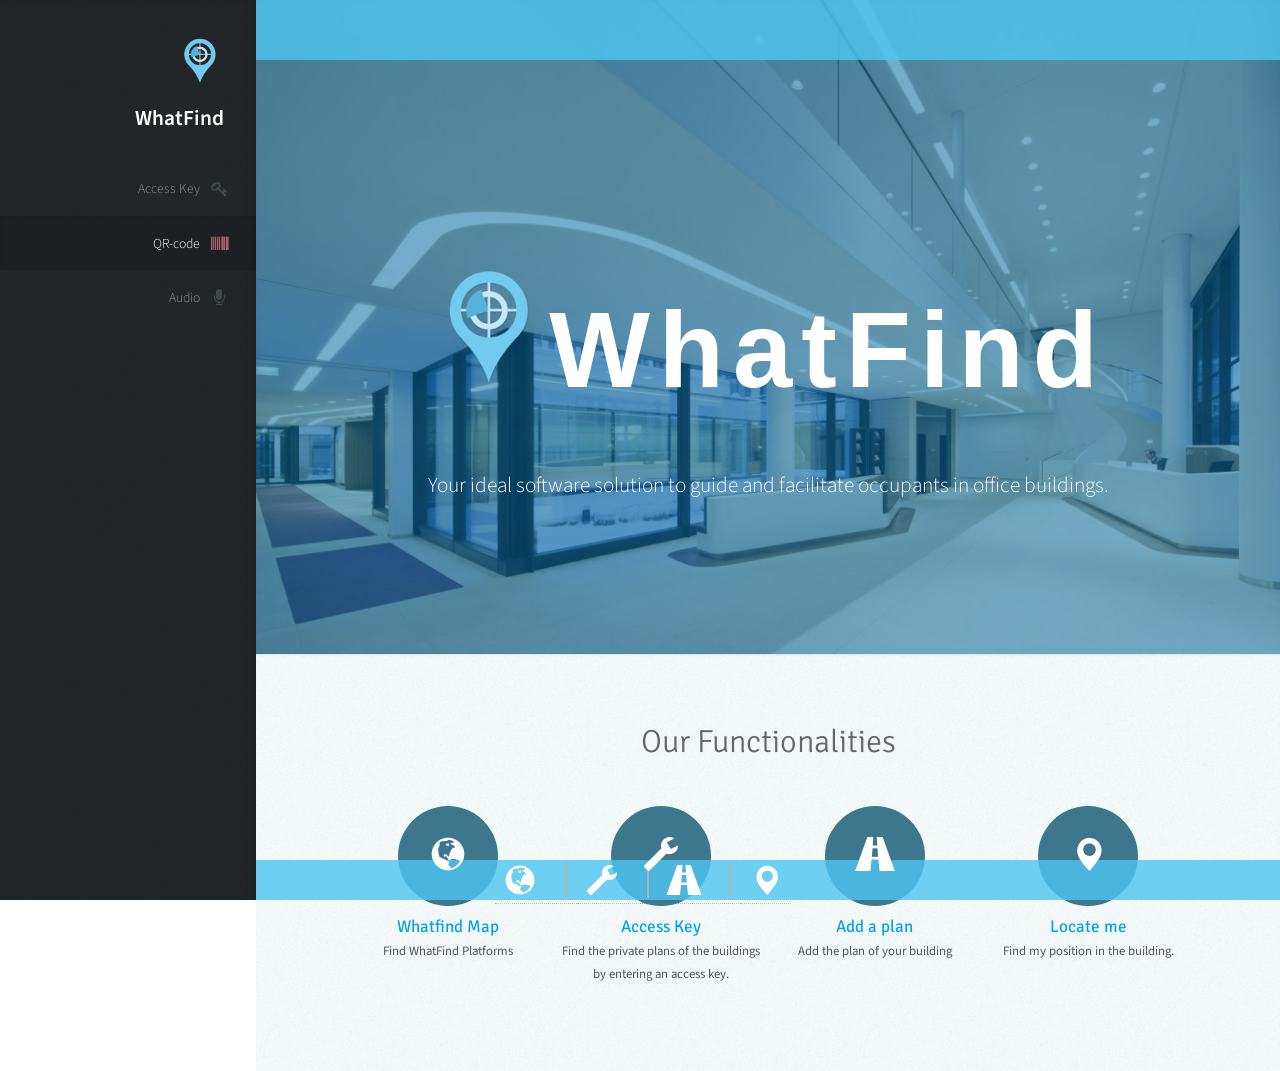
<file: index.html>
<!DOCTYPE HTML>

<html>
	<head>
		<title>WhatFind</title>
		<meta charset="utf-8" />
		<meta name="viewport" content="width=device-width, initial-scale=1" />
		<!--[if lte IE 8]><script src="assets/js/ie/html5shiv.js"></script><![endif]-->
		<link href="css/bootstrap.css" type="text/css" rel="stylesheet" media="all">
		<link rel="stylesheet" href="assets/css/main.css" />
		<link rel="stylesheet" href="assets/css/font-awesome.css" type="text/css" media="all">
		<link rel="stylesheet" href="assets/fonts/font-awesome.css" type="text/css" media="all">
		
		<link href='//fonts.googleapis.com/css?family=Titillium+Web:400,200,200italic,300,300italic,400italic,600,600italic,700,700italic,900' rel='stylesheet' type='text/css'>
<link href='//fonts.googleapis.com/css?family=Signika+Negative:300,400,600,700' rel='stylesheet' type='text/css'>
<link href='//fonts.googleapis.com/css?family=Open+Sans:300italic,400italic,600italic,700italic,800italic,300,600,700,800,400' rel='stylesheet' type='text/css'>

		<!--[if lte IE 8]><link rel="stylesheet" href="assets/css/ie8.css" /><![endif]-->
		<!--[if lte IE 9]><link rel="stylesheet" href="assets/css/ie9.css" /><![endif]-->
	</head>
	<body>

		<!-- Header -->
			<div id="header" style="z-index:89;">
				
				<div class="top">

					<div id="logo" >
							<span class="image avatar48" style="background:none;"><img src="images/unnamed.png" alt="" /></span>
							<h1 id="title">WhatFind</h1>
							<p></p>
						</div>

						<nav id="nav">
						
							<ul>
								<li class="popup1"><a href="#" id="top-link" class="skel-layers-ignoreHref"><span class="icon fa-key">Access Key</span></a></li>
								<li class="qr"><a href="#portfolio" id="portfolio-link" class="skel-layers-ignoreHref"><span class="icon fa-barcode">QR-code</span></a></li>
								<li><a href="#about" id="about-link" class="skel-layers-ignoreHref"><span class="icon fa-microphone">Audio</span></a></li>
							
							</ul>
						</nav>

				</div>


			</div>

		<!-- Main -->
		<div class="ban"></div>
			<div id="main">
			
				<!-- Intro -->
					<section id="top" class="one dark cover">
					
						<div class="container">

							<header>
							
								<div  id="center" align="center" style="color:white;">
		  
			<h1 > <img src="images/unnamed.png" width="120px" >WhatFind </h1><br>
			<p>Your ideal software solution to guide and facilitate occupants in office buildings.</p>
		
		</div>	
							</header>

							

						</div>
					</section>

				<!-- Portfolio -->
					<section id="portfolio" class="two">
						<div class="container">

							<div class="services">
		<!-- container -->
		<div class="container" style>
		   <h3>Our Functionalities</h3>
			<div class="serve-grids">
				<div class="serve-grids-top">
					<div class="col-md-3 service-box">
						<figure class="icon carte">
						  <i class="glyphicon glyphicon-globe"> </i>
						</figure>
						<h5>Whatfind Map</h5>
						<p>Find WhatFind Platforms</p>
					</div>
					<div class="col-md-3 service-box">
						<figure class="icon cle">
						 <i class="glyphicon glyphicon-wrench"> </i>
						</figure>
						<h5>Access Key</h5>
						<p>Find the private plans of the buildings by entering an access key.</p>
					</div>
					<div class="col-md-3 service-box">
						<figure class="icon">
						 <i class="glyphicon glyphicon-road"> </i>
						</figure>
						<h5>Add a plan</h5>
						<p>Add the plan of your building</p>
					</div>
					<div class="col-md-3 service-box">
						<figure class="icon polo">
						 <i class="glyphicon glyphicon-map-marker"> </i>
						</figure>
						<h5>Locate me</h5>
						<p>Find my position in the building.</p>
					</div>
				  <div class="clearfix"> </div>
			</div>
		</div>
		<!-- //container -->
	
</div>

						</div>
					</section>

				

			</div>
			<div class="ban1">
			<div class="ban10" align="center">
			 <a href="batimentd.html" class="ico"><i class="glyphicon glyphicon-globe"> </i></a>
			 <a class="ico cle"><i class="glyphicon glyphicon-wrench"> </i></a> 
			 <a class="ico"><i class="glyphicon glyphicon-road"> </i></a>
			 <a href="localisation.html" class="ico2"><i class="glyphicon glyphicon-map-marker"> </i></a>
			</div>
			</div>

		<!-- Scripts -->
		<script src="admin.js"></script>
			<script src="assets/js/jquery.min.js"></script>
			<script src="assets/js/jquery.scrolly.min.js"></script>
			<script src="assets/js/jquery.scrollzer.min.js"></script>
			<script src="assets/js/skel.min.js"></script>
			<script src="assets/js/util.js"></script>
			<!--[if lte IE 8]><script src="assets/js/ie/respond.min.js"></script><![endif]-->
			<script src="assets/js/main.js"></script>
			   <script src="assets/js/bootstrap.js"> </script>
		
			   
			   <div class="divpopup5" style=" position:fixed; top:55px; right:0; width:100%; 
    height:500px; overflow:auto; text-align:left; display:none; float:left; z-index:999;">
    
		<div class="popupc" style="width:70%;   background-color:rgba(255,255,255,0.9); z-index:999; position:absolute; top:25%; 
        right:14%; border-radius:3px; padding:2%;">
       
						<div class="close">X</div>
	
									<label>Enter your access key</label><div id="rep" style="color:red;"></div>
									<input type="text" name="Search" id="Search" placeholder="Tapez votre texte..."  style="width:100%; height:30px;  color:black;margin-bottom:5px;" ng-model="name"/></br>
									<input type="submit" value="Ok" style="width:100%; height:40px; font-size:14px; " onclick="submitadmin();" align="center">
								
  
</div>
		
      <script type="text/javascript">
$(document).ready(function() 
{

	$(".polo").click(function()
	{
		document.location.href="localisation.html";
		
		
	});
	
	$(".close").click(function()
	{
		$(".divpopup5").slideToggle(900);
		
		
	});
	
	$(".carte").click(function()
	{
		document.location.href="batimentd.html";
		
		
	});
	
	$(".cloa").click(function()
	{
		$('#portfolio').slideToggle(900);
		
		
	});
	
	
});
</script>
	
    </div>
	
		   
			   <div class="divpopup6" style=" position:fixed; top:0px; right:2; width:100%;  
    overflow:auto; height:100%;  display:none; ">
    
		<div class="popupc" style="width:100%;   background:white; z-index:999; box-shadow:1px 1px 1px 1px black; color:black; border-radius:20px; position:absolute; top:15%; 
        right:5%; border-radius:3px; padding:2%; ">
       
						<div class="close1" style="color:black;" >X</div>
					<div id="qrcode" style="width:400px; margin:auto; padding:15px;"></div>
					
  
</div>
		
      <script type="text/javascript">
$(document).ready(function() 
{

	
	
	$(".qr").click(function()
	{
		$(".divpopup6").slideToggle(900);
	
	var rep=document.getElementById("qrcode");
	rep.innerHTML="<iframe  src='barcode-scanner/index.html' frameborder='0' style='width:430px; height:300px;   top:20px; '   align='center'/>";
		
	});
	
	$(".close1").click(function()
	{
		$(".divpopup6").slideToggle(900);
		
	
	});
	
	
});
</script>
	
    </div>
	
	
	
	
		
	<script type="text/javascript">
$(document).ready(function() 
{
$(".popup1").click(function()
	{
		$('.divpopup5').slideToggle(300);
		
		
	});
	
	$(".cle").click(function()
	{
		$('.divpopup5').slideToggle(300);
		
		
	});
	

	
	
});
</script>


	</body>
</html>
</file>
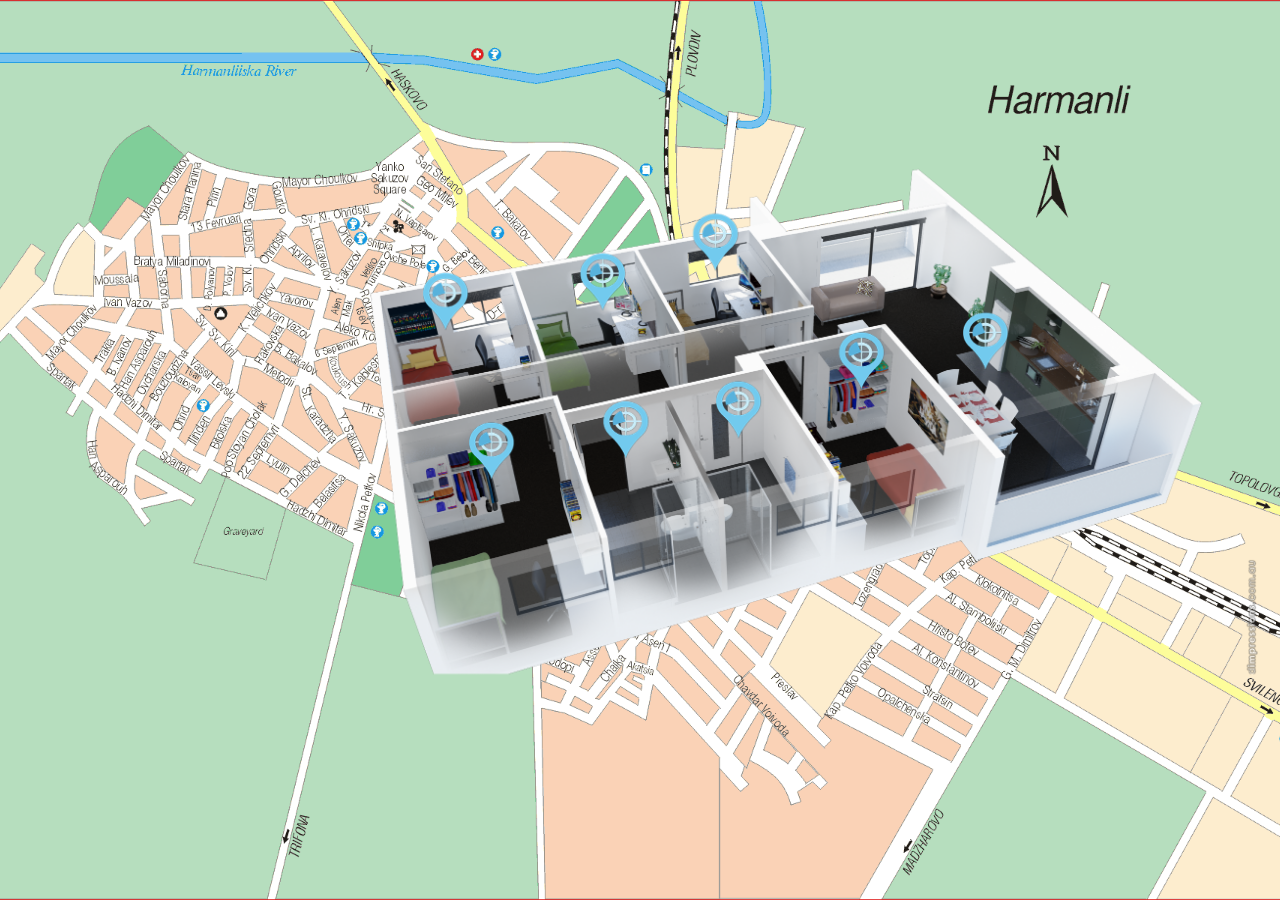
<file: batiment1.html>
<!DOCTYPE HTML>

<html>
	<head>
		<title>WhatFind</title>
		<meta charset="utf-8" />
		<meta name="viewport" content="width=device-width, initial-scale=1" />
		<script src="dist/mapwize.js" type="text/javascript"></script>
    <link rel="stylesheet" href="dist/mapwize.css" />
		<!--[if lte IE 8]><script src="assets/js/ie/html5shiv.js"></script><![endif]-->
		<link href="assets/css/bootstrap.css" type="text/css" rel="stylesheet" media="all">
		<link rel="stylesheet" href="assets/css/main.css" />
		<link rel="stylesheet" href="assets/css/font-awesome.css" type="text/css" media="all">
		<link rel="stylesheet" href="assets/fonts/font-awesome.css" type="text/css" media="all">
		
		<link href='//fonts.googleapis.com/css?family=Titillium+Web:400,200,200italic,300,300italic,400italic,600,600italic,700,700italic,900' rel='stylesheet' type='text/css'>
<link href='//fonts.googleapis.com/css?family=Signika+Negative:300,400,600,700' rel='stylesheet' type='text/css'>
<link href='//fonts.googleapis.com/css?family=Open+Sans:300italic,400italic,600italic,700italic,800italic,300,600,700,800,400' rel='stylesheet' type='text/css'>

		<!--[if lte IE 8]><link rel="stylesheet" href="assets/css/ie8.css" /><![endif]-->
		<!--[if lte IE 9]><link rel="stylesheet" href="assets/css/ie9.css" /><![endif]-->
	<style>



* {
  box-sizing: border-box;
}



#myULL {
  list-style-type: none;
  padding: 0;
  margin: 0;
}

#myULL li a {
  border: 1px solid #ddd;
  margin-top: -1px; /* Prevent double borders */
  background-color: rbga(255,255,255,0.7);
  padding: 12px;
  text-decoration: none;
  font-size: 15px;
  color: blue;
  display: block
}

#myULL li a.header {
  background-color:rbga(0,0,0,0.7);
  cursor: pointer;
}

#myULL li a:hover:not(.header) {
  background-color: rbga(255,255,255,0.7);
}

 
        #map {
            position:absolute; z-index:2;top:40; bottom:30; width:100%;
            height: 100%;
			margin-left:10px;
			overflow:auto;
        }
</style>
	
	</head>
	<body style="background:url(images/mapp.png) no-repeat center fixed; background-size:cover; ">

		
		<!-- Main -->
	
			<div id="main">
			
				<!-- Intro -->
					

				<!-- Portfolio -->

				<div class="frame-border scroll-pane"  style="margin-top:140px;">
					
					<center class="zoomarticle">
				<div class="article_big_img">
				<img align="center" src="images/batim1.png"  onclick="open_window('images/batim1.png');"/>
				</div></center>
				</div>
			
				
					
					
					
				

			
</div>
	
	
	</body>
</html>
</file>
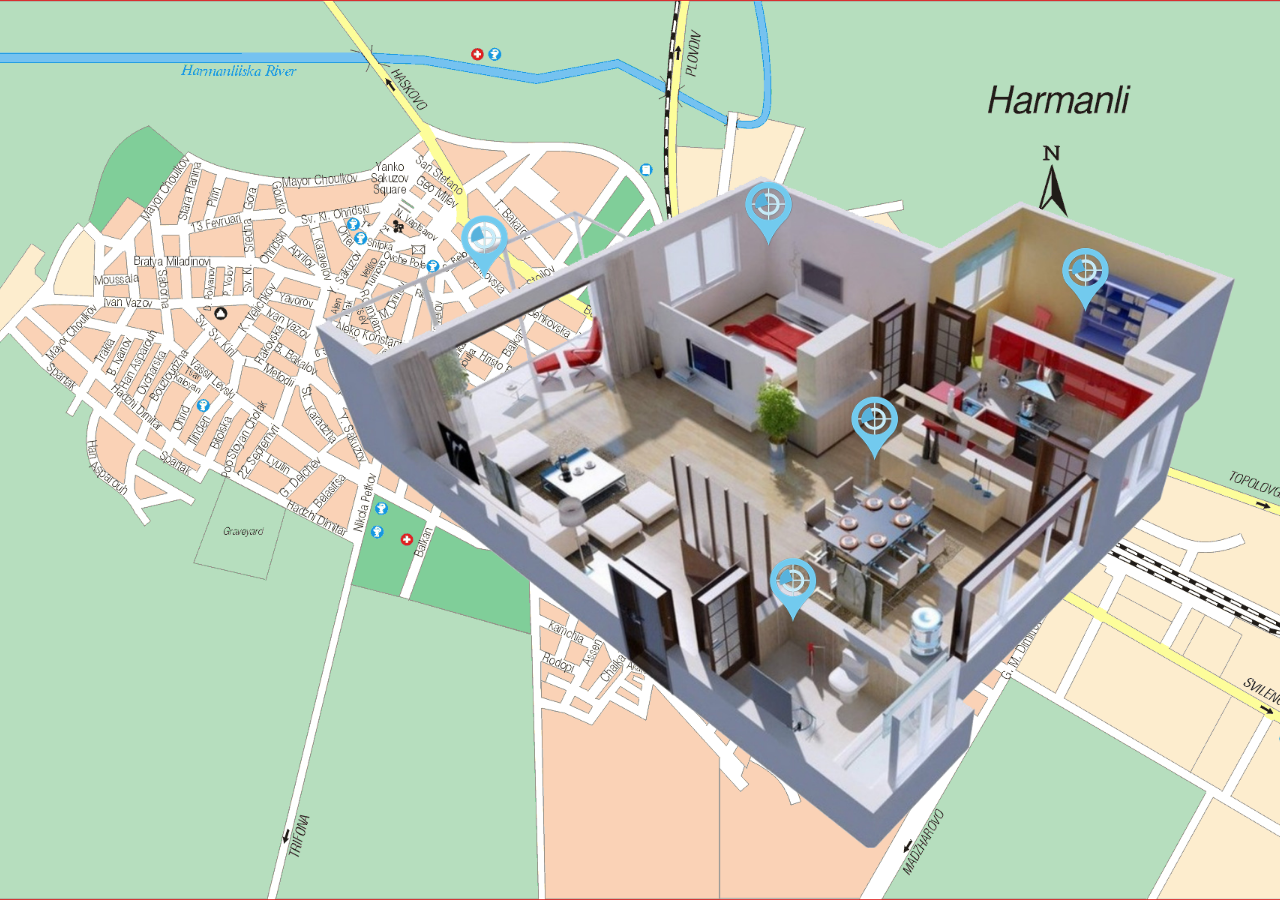
<file: batiment2.html>
<!DOCTYPE HTML>

<html>
	<head>
		<title>WhatFind</title>
		<meta charset="utf-8" />
		<meta name="viewport" content="width=device-width, initial-scale=1" />
		<script src="dist/mapwize.js" type="text/javascript"></script>
    <link rel="stylesheet" href="dist/mapwize.css" />
		<!--[if lte IE 8]><script src="assets/js/ie/html5shiv.js"></script><![endif]-->
		<link href="assets/css/bootstrap.css" type="text/css" rel="stylesheet" media="all">
		<link rel="stylesheet" href="assets/css/main.css" />
		<link rel="stylesheet" href="assets/css/font-awesome.css" type="text/css" media="all">
		<link rel="stylesheet" href="assets/fonts/font-awesome.css" type="text/css" media="all">
		
		<link href='//fonts.googleapis.com/css?family=Titillium+Web:400,200,200italic,300,300italic,400italic,600,600italic,700,700italic,900' rel='stylesheet' type='text/css'>
<link href='//fonts.googleapis.com/css?family=Signika+Negative:300,400,600,700' rel='stylesheet' type='text/css'>
<link href='//fonts.googleapis.com/css?family=Open+Sans:300italic,400italic,600italic,700italic,800italic,300,600,700,800,400' rel='stylesheet' type='text/css'>

		<!--[if lte IE 8]><link rel="stylesheet" href="assets/css/ie8.css" /><![endif]-->
		<!--[if lte IE 9]><link rel="stylesheet" href="assets/css/ie9.css" /><![endif]-->
	<style>



* {
  box-sizing: border-box;
}



#myULL {
  list-style-type: none;
  padding: 0;
  margin: 0;
}

#myULL li a {
  border: 1px solid #ddd;
  margin-top: -1px; /* Prevent double borders */
  background-color: rbga(255,255,255,0.7);
  padding: 12px;
  text-decoration: none;
  font-size: 15px;
  color: blue;
  display: block
}

#myULL li a.header {
  background-color:rbga(0,0,0,0.7);
  cursor: pointer;
}

#myULL li a:hover:not(.header) {
  background-color: rbga(255,255,255,0.7);
}

 
        #map {
            position:absolute; z-index:2;top:40; bottom:30; width:100%;
            height: 100%;
			margin-left:10px;
			overflow:auto;
        }
</style>
	
	</head>
	<body style="background:url(images/mapp.png) no-repeat center fixed; background-size:cover; ">

		
		<!-- Main -->
	
			<div id="main">
			
				<!-- Intro -->
					

				<!-- Portfolio -->

				<div class="frame-border scroll-pane"  style="margin-top:140px;">
					
					<center class="zoomarticle">
				<div class="article_big_img">
				<img align="center" src="images/batim2.png"  onclick="open_window('images/batim2.png');"/>
				</div></center>
				</div>
			
				
					
					
					
				

			
</div>
	
	
	</body>
</html>
</file>
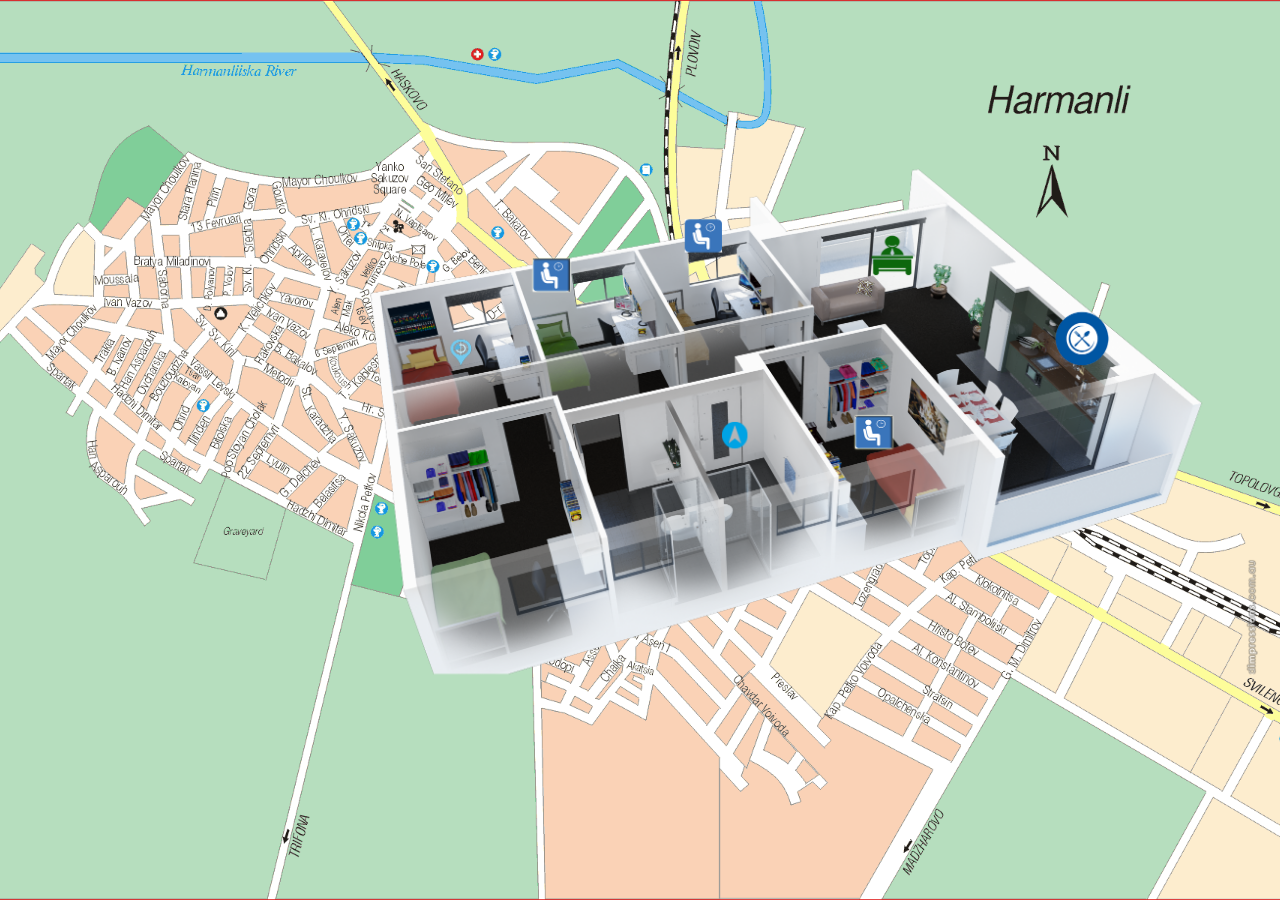
<file: batiment3.html>
<!DOCTYPE HTML>

<html>
	<head>
		<title>WhatFind</title>
		<meta charset="utf-8" />
		<meta name="viewport" content="width=device-width, initial-scale=1" />
		<script src="dist/mapwize.js" type="text/javascript"></script>
    <link rel="stylesheet" href="dist/mapwize.css" />
		<!--[if lte IE 8]><script src="assets/js/ie/html5shiv.js"></script><![endif]-->
		<link href="assets/css/bootstrap.css" type="text/css" rel="stylesheet" media="all">
		<link rel="stylesheet" href="assets/css/main.css" />
		<link rel="stylesheet" href="assets/css/font-awesome.css" type="text/css" media="all">
		<link rel="stylesheet" href="assets/fonts/font-awesome.css" type="text/css" media="all">
		
		<link href='//fonts.googleapis.com/css?family=Titillium+Web:400,200,200italic,300,300italic,400italic,600,600italic,700,700italic,900' rel='stylesheet' type='text/css'>
<link href='//fonts.googleapis.com/css?family=Signika+Negative:300,400,600,700' rel='stylesheet' type='text/css'>
<link href='//fonts.googleapis.com/css?family=Open+Sans:300italic,400italic,600italic,700italic,800italic,300,600,700,800,400' rel='stylesheet' type='text/css'>

		<!--[if lte IE 8]><link rel="stylesheet" href="assets/css/ie8.css" /><![endif]-->
		<!--[if lte IE 9]><link rel="stylesheet" href="assets/css/ie9.css" /><![endif]-->
	<style>



* {
  box-sizing: border-box;
}



#myULL {
  list-style-type: none;
  padding: 0;
  margin: 0;
}

#myULL li a {
  border: 1px solid #ddd;
  margin-top: -1px; /* Prevent double borders */
  background-color: rbga(255,255,255,0.7);
  padding: 12px;
  text-decoration: none;
  font-size: 15px;
  color: blue;
  display: block
}

#myULL li a.header {
  background-color:rbga(0,0,0,0.7);
  cursor: pointer;
}

#myULL li a:hover:not(.header) {
  background-color: rbga(255,255,255,0.7);
}

 
        #map {
            position:absolute; z-index:2;top:40; bottom:30; width:100%;
            height: 100%;
			margin-left:10px;
			overflow:auto;
        }
</style>
	
	</head>
	<body style="background:url(images/mapp.png) no-repeat center fixed; background-size:cover; ">

		
		<!-- Main -->
	
			<div id="main">
			
				<!-- Intro -->
					

				<!-- Portfolio -->

				<div class="frame-border scroll-pane"  style="margin-top:140px;">
					
					<center class="zoomarticle">
				<div class="article_big_img">
				<img align="center" src="images/batim3.png"  onclick="open_window('images/batim3.png');"/>
				</div></center>
				</div>
			
				
					
					
					
				

			
</div>
	
	
	</body>
</html>
</file>
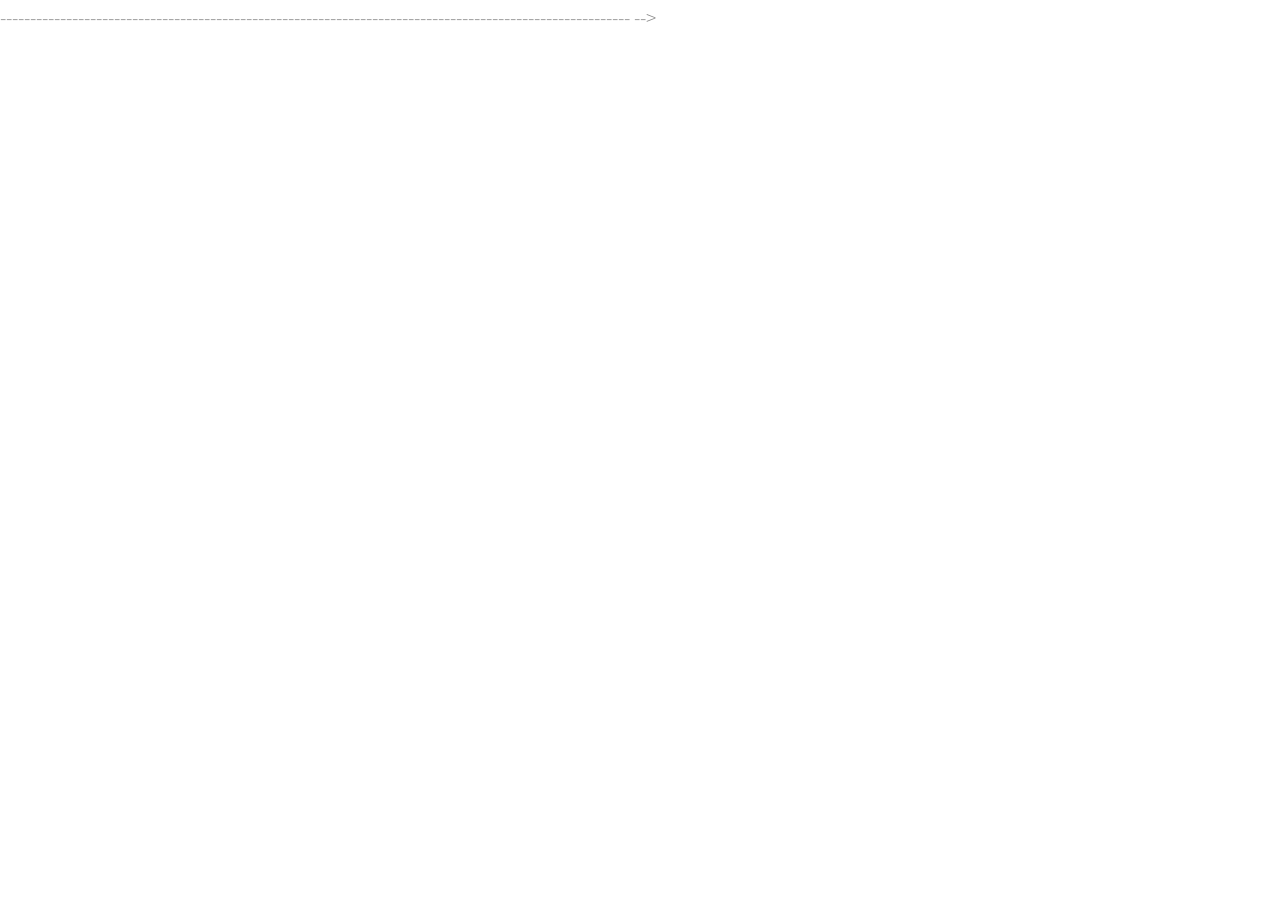
<file: infobulleCarte.html>
<!doctype html5>
--------------------------------------------------------------------------------------------------------- -->
<html xmlns="http://www.w3.org/1999/xhtml" xml:lang="fr">

	<head>
		<title></title>
		<meta http-equiv="Content-Type" content="text/html; charset=iso-8859-1" />
		<script src="https://ajax.googleapis.com/ajax/libs/jquery/1.8/jquery.min.js"type="text/javascript"></script>
			<link href="assets/css/bootstrap.css" type="text/css" rel="stylesheet" media="all">
		<link rel="stylesheet" href="assets/css/main.css" />
		<!-- Elément Google Maps indiquant que la carte doit être affiché en plein écran et	qu'elle ne peut pas être redimensionnée par l'utilisateur -->
		<meta name="viewport" content="initial-scale=1.0, user-scalable=no" />
		
		<!-- Inclusion de l'API Google MAPS : Le paramètre "sensor" indique si cette application utilise détecteur pour déterminer la position de l'utilisateur -->
		<script type="text/javascript" src="http://maps.google.com/maps/api/js?sensor=false"></script>
		
		<script type="text/javascript">
		
			$(function() {
			
				// Creation de la carte
				var latlng = new google.maps.LatLng(48.183333, .666667);
				var options = {
					center: latlng,
					zoom: 11,
					mapTypeId: google.maps.MapTypeId.ROADMAP
					mapTypeId:google.maps.MapOptions.backgroundColor("red");
				};
				var carte = new google.maps.Map(document.getElementById("carte"), options);

				// Initialisation
				marker = Array();
				
				// Pour chaques points
				$("*[name='latitude']",document.ville).each( function(index) {
				
					// création d'un object servant de conteneur au marker, infowindows, ...
					marker[index] = { mark:undefined, infowindow:undefined, etat:undefined };
				
					// création du marqueur
					marker[index].mark = new google.maps.Marker({
						position: new google.maps.LatLng(document.ville.latitude[index].value, document.ville.longitude[index].value),
					  	     map: carte
					});
					
					// Création infowindows
					marker[index].infowindow = new google.maps.InfoWindow({
					  content: 	'<div>'
							+		'<b>'+document.ville.nom[index].value+'</b><br>'
							+		'<p>Code postale : '+document.ville.cp[index].value+'<br>'
							+		'INSEE : '+document.ville.insee[index].value+'<br></p>'
							+		'<br>'
							+		'<a href="javascript:append_marker('+index+');">Ajouter</a>'
							+	"</div>"
					});
					
					google.maps.event.addListener(marker[index].mark, 'mouseover', function() {
					
						// Suppression de la précédente
						if (typeof(window.timer)!='undefined') {
							clearTimeout(timer);
							timer = undefined;
						}
						if (typeof(window.infoopened)!='undefined')	{
							infoopened.close();
							infoopened = undefined;
						}
						
						// Création de la nouvelle...
						timer = setTimeout( function () {
							marker[index].infowindow.open(carte,marker[index].mark);
							infoopened = marker[index].infowindow;
						},1000);
						
						// Gestion effacement si la souris passe sur l'infowindows puis la quitte
						google.maps.event.addListener(marker[index].infowindow, 'domready', function() {
							$('.gm-style-iw').parent().mouseover( function() {
								if (typeof(window.timer)!='undefined') {
									clearTimeout(timer);
									timer = undefined;
								}
							});
							$('.gm-style-iw').parent().mouseout( function() { 
								if (typeof(window.timer)=='undefined') {
									timer = setTimeout( function () {
										if (typeof(window.infoopened)!='undefined') {
											infoopened.close();
											infoopened = undefined;
										}
										timer = undefined;
									},500);
								}
							});
						});
					
					});
					
					// Gestion effacement de l'infowindows si quitte le marqueur sans passer sur l'infowindows
					google.maps.event.addListener(marker[index].mark, 'mouseout', function() {
						if (typeof(window.timer)!='undefined') {
							clearTimeout(timer);
							timer = undefined;
						}
						if (typeof(window.infoopened)!='undefined') {
							timer = setTimeout( function () {
								if (typeof(window.infoopened)!='undefined') {
									infoopened.close();
									infoopened = undefined;
								}
								timer = undefined;
							},500);
						}
					});
				
					// suppression infowindows sur click Map
					google.maps.event.addListener(carte, 'click', function() {
						if (typeof(window.timer)!='undefined') {
							clearTimeout(timer)
							timer = undefined;
						}
						if (typeof(window.infoopened)!='undefined')	{
							infoopened.close();
							infoopened = undefined;
						}
					}); 
					
					// Ajout le marker sur click
					google.maps.event.addListener(marker[index].mark, 'click', function() {
						append_marker(index);
					}); 
					
				// Fin Ajout d'un Marqueur
				});
				
			// Fin Chargement page	
			});
			
			// Ajout d'un marker à la liste des taches
			function append_marker(index) {
				if (window.ind_letter==undefined) ind_letter = 0;
				if (marker[index].etat!='disaled') {
					marker[index].etat = 'disaled';
					marker[index].mark.setIcon('http://www.google.com/mapfiles/marker'+String.fromCharCode(65+ind_letter++)+'.png');
					marker[index].infowindow.setContent('<div>'
											+		'<b>'+document.ville.nom[index].value+'</b><br>'
											+		'<p>Code postale : '+document.ville.cp[index].value+'<br>'
											+		'INSEE : '+document.ville.insee[index].value+'<br></p>'
											+	 '</div>');
				}
			}
	</script>
	</head>

	<body style="width:100%;">
		<form name="ville" action="ville.php" method="post" enctype="multipart/form-data">
	
			<div id="carte" style="width:100%; background:red;"  ></div>
			
			<input type="hidden" name="nom"  	  value=" La Ferté-Bernard ">
			<input type="hidden" name="cp"  	  value="72400">
			<input type="hidden" name="insee"  	  value="72132">
			<input type="hidden" name="latitude"  value="48.183333">
			<input type="hidden" name="longitude" value=".666667">
			<input type="hidden" name="nom"  	  value=" Cherreau ">
			<input type="hidden" name="cp"  	  value="72400">
			<input type="hidden" name="insee"  	  value="72081">
			<input type="hidden" name="latitude"  value="48.2">
			<input type="hidden" name="longitude" value=".683333">
			<input type="hidden" name="nom"  	  value=" Cormes ">
			<input type="hidden" name="cp"  	  value="72400">
			<input type="hidden" name="insee"  	  value="72093">
			<input type="hidden" name="latitude"  value="48.166667">
			<input type="hidden" name="longitude" value=".716667">
			<input type="hidden" name="nom"  	  value=" Souvigné-sur-Même ">
			<input type="hidden" name="cp"  	  value="72400">
			<input type="hidden" name="insee"  	  value="72342">
			<input type="hidden" name="latitude"  value="48.216667">
			<input type="hidden" name="longitude" value=".633333">
			<input type="hidden" name="nom"  	  value=" Avezé ">
			<input type="hidden" name="cp"  	  value="72400">
			<input type="hidden" name="insee"  	  value="72020">
			<input type="hidden" name="latitude"  value="48.233333">
			<input type="hidden" name="longitude" value=".683333">
			<input type="hidden" name="nom"  	  value=" Courgenard ">
			<input type="hidden" name="cp"  	  value="72320">
			<input type="hidden" name="insee"  	  value="72105">
			<input type="hidden" name="latitude"  value="48.15">
			<input type="hidden" name="longitude" value=".733333">
			<input type="hidden" name="nom"  	  value=" Saint-Martin-des-Monts ">
			<input type="hidden" name="cp"  	  value="72400">
			<input type="hidden" name="insee"  	  value="72302">
			<input type="hidden" name="latitude"  value="48.15">
			<input type="hidden" name="longitude" value=".6">
			<input type="hidden" name="nom"  	  value=" La Chapelle-du-Bois ">
			<input type="hidden" name="cp"  	  value="72400">
			<input type="hidden" name="insee"  	  value="72062">
			<input type="hidden" name="latitude"  value="48.216667">
			<input type="hidden" name="longitude" value=".6">
			<input type="hidden" name="nom"  	  value=" Saint-Aubin-des-Coudrais ">
			<input type="hidden" name="cp"  	  value="72400">
			<input type="hidden" name="insee"  	  value="72267">
			<input type="hidden" name="latitude"  value="48.166667">
			<input type="hidden" name="longitude" value=".583333">
			<input type="hidden" name="nom"  	  value=" Saint-Jean-des-Échelles ">
			<input type="hidden" name="cp"  	  value="72320">
			<input type="hidden" name="insee"  	  value="72292">
			<input type="hidden" name="latitude"  value="48.133333">
			<input type="hidden" name="longitude" value=".716667">
			<input type="hidden" name="nom"  	  value=" Préval ">
			<input type="hidden" name="cp"  	  value="72400">
			<input type="hidden" name="insee"  	  value="72245">
			<input type="hidden" name="latitude"  value="48.233333">
			<input type="hidden" name="longitude" value=".616667">
			<input type="hidden" name="nom"  	  value=" Villaines-la-Gonais ">
			<input type="hidden" name="cp"  	  value="72400">
			<input type="hidden" name="insee"  	  value="72375">
			<input type="hidden" name="latitude"  value="48.133333">
			<input type="hidden" name="longitude" value=".6">
			<input type="hidden" name="nom"  	  value=" Ceton ">
			<input type="hidden" name="cp"  	  value="61260">
			<input type="hidden" name="insee"  	  value="61079">
			<input type="hidden" name="latitude"  value="48.225">
			<input type="hidden" name="longitude" value=".75">
			<input type="hidden" name="nom"  	  value=" Lamnay ">
			<input type="hidden" name="cp"  	  value="72320">
			<input type="hidden" name="insee"  	  value="72156">
			<input type="hidden" name="latitude"  value="48.116667">
			<input type="hidden" name="longitude" value=".716667">
			<input type="hidden" name="nom"  	  value=" Dehault ">
			<input type="hidden" name="cp"  	  value="72400">
			<input type="hidden" name="insee"  	  value="72114">
			<input type="hidden" name="latitude"  value="48.216667">
			<input type="hidden" name="longitude" value=".566667">
			<input type="hidden" name="nom"  	  value=" Boëssé-le-Sec ">
			<input type="hidden" name="cp"  	  value="72400">
			<input type="hidden" name="insee"  	  value="72038">
			<input type="hidden" name="latitude"  value="48.133333">
			<input type="hidden" name="longitude" value=".566667">
				
		</form>
	</body>
</html>
</file>
<file: assets/css/ie8.css>
/*
	Prologue by HTML5 UP
	html5up.net | @ajlkn
	Free for personal and commercial use under the CCA 3.0 license (html5up.net/license)
*/

/* Section/Article */

	section > .last-child, section.last-child, article > .last-child, article.last-child {
		margin-bottom: 0;
	}

/* Form */

	form input[type="text"],
	form input[type="email"],
	form input[type="password"],
	form select,
	form textarea {
		-ms-behavior: url("assets/js/ie/PIE.htc");
	}

/* Button */

	input[type="button"],
	input[type="submit"],
	input[type="reset"],
	button,
	.button {
		-ms-behavior: url("assets/js/ie/PIE.htc");
	}

/* Header */

	#nav ul li a {
		color: #888;
	}

		#nav ul li a.active {
			background: #1C2022;
		}

	#headerToggle .toggle {
		background-color: #888;
	}

/* Main */

	#main > section.cover {
		background-position: auto;
		-ms-behavior: url("assets/js/ie/backgroundsize.min.htc");
	}
</file>
<file: assets/css/ie9.css>
/*
	Prologue by HTML5 UP
	html5up.net | @ajlkn
	Free for personal and commercial use under the CCA 3.0 license (html5up.net/license)
*/

/* Button */

	input[type="button"],
	input[type="submit"],
	input[type="reset"],
	button,
	.button {
		background-image: url("images/ie/grad0-15.svg");
	}
</file>
<file: dist/mapwize.css>
.leaflet-image-layer,.leaflet-layer,.leaflet-marker-icon,.leaflet-marker-shadow,.leaflet-pane,.leaflet-pane>canvas,.leaflet-pane>svg,.leaflet-tile,.leaflet-tile-container,.leaflet-zoom-box{position:absolute;left:0;top:0}.leaflet-container{overflow:hidden}.leaflet-marker-icon,.leaflet-marker-shadow,.leaflet-tile{-webkit-user-select:none;-moz-user-select:none;user-select:none;-webkit-user-drag:none}.leaflet-safari .leaflet-tile{image-rendering:-webkit-optimize-contrast}.leaflet-safari .leaflet-tile-container{width:1600px;height:1600px;-webkit-transform-origin:0 0}.leaflet-marker-icon,.leaflet-marker-shadow{display:block}.leaflet-container .leaflet-marker-pane img,.leaflet-container .leaflet-overlay-pane svg,.leaflet-container .leaflet-shadow-pane img,.leaflet-container .leaflet-tile-pane img,.leaflet-container img.leaflet-image-layer{max-width:none!important}.leaflet-container.leaflet-touch-zoom{-ms-touch-action:pan-x pan-y;touch-action:pan-x pan-y}.leaflet-container.leaflet-touch-drag{-ms-touch-action:pinch-zoom}.leaflet-container.leaflet-touch-drag.leaflet-touch-zoom{-ms-touch-action:none;touch-action:none}.leaflet-tile{filter:inherit;visibility:hidden}.leaflet-tile-loaded{visibility:inherit}.leaflet-zoom-box{width:0;height:0;-moz-box-sizing:border-box;box-sizing:border-box;z-index:800}.leaflet-overlay-pane svg{-moz-user-select:none}.leaflet-pane{z-index:400}.leaflet-tile-pane{z-index:200}.leaflet-overlay-pane{z-index:400}.leaflet-shadow-pane{z-index:500}.leaflet-marker-pane{z-index:600}.leaflet-tooltip-pane{z-index:650}.leaflet-popup-pane{z-index:700}.leaflet-map-pane canvas{z-index:100}.leaflet-map-pane svg{z-index:200}.leaflet-vml-shape{width:1px;height:1px}.lvml{behavior:url(#default#VML);display:inline-block;position:absolute}.leaflet-control{position:relative;z-index:800;pointer-events:visiblePainted;pointer-events:auto}.leaflet-bottom,.leaflet-top{position:absolute;z-index:1000;pointer-events:none}.leaflet-top{top:0}.leaflet-right{right:0}.leaflet-bottom{bottom:0}.leaflet-left{left:0}.leaflet-control{float:left;clear:both}.leaflet-right .leaflet-control{float:right}.leaflet-top .leaflet-control{margin-top:10px}.leaflet-bottom .leaflet-control{margin-bottom:10px}.leaflet-left .leaflet-control{margin-left:10px}.leaflet-right .leaflet-control{margin-right:10px}.leaflet-fade-anim .leaflet-tile{will-change:opacity}.leaflet-fade-anim .leaflet-popup{opacity:0;-webkit-transition:opacity .2s linear;-moz-transition:opacity .2s linear;-o-transition:opacity .2s linear;transition:opacity .2s linear}.leaflet-fade-anim .leaflet-map-pane .leaflet-popup{opacity:1}.leaflet-zoom-animated{-webkit-transform-origin:0 0;-ms-transform-origin:0 0;transform-origin:0 0}.leaflet-zoom-anim .leaflet-zoom-animated{will-change:transform}.leaflet-zoom-anim .leaflet-zoom-animated{-webkit-transition:-webkit-transform .25s cubic-bezier(0,0,.25,1);-moz-transition:-moz-transform .25s cubic-bezier(0,0,.25,1);-o-transition:-o-transform .25s cubic-bezier(0,0,.25,1);transition:transform .25s cubic-bezier(0,0,.25,1)}.leaflet-pan-anim .leaflet-tile,.leaflet-zoom-anim .leaflet-tile{-webkit-transition:none;-moz-transition:none;-o-transition:none;transition:none}.leaflet-zoom-anim .leaflet-zoom-hide{visibility:hidden}.leaflet-interactive{cursor:pointer}.leaflet-grab{cursor:-webkit-grab;cursor:-moz-grab}.leaflet-crosshair,.leaflet-crosshair .leaflet-interactive{cursor:crosshair}.leaflet-control,.leaflet-popup-pane{cursor:auto}.leaflet-dragging .leaflet-grab,.leaflet-dragging .leaflet-grab .leaflet-interactive,.leaflet-dragging .leaflet-marker-draggable{cursor:move;cursor:-webkit-grabbing;cursor:-moz-grabbing}.leaflet-image-layer,.leaflet-marker-icon,.leaflet-marker-shadow,.leaflet-pane>svg path,.leaflet-tile-container{pointer-events:none}.leaflet-image-layer.leaflet-interactive,.leaflet-marker-icon.leaflet-interactive,.leaflet-pane>svg path.leaflet-interactive{pointer-events:visiblePainted;pointer-events:auto}.leaflet-container{background:#ddd;outline:0}.leaflet-container a{color:#0078a8}.leaflet-container a.leaflet-active{outline:2px solid orange}.leaflet-zoom-box{border:2px dotted #38f;background:rgba(255,255,255,.5)}.leaflet-container{font:12px/1.5 "Helvetica Neue",Arial,Helvetica,sans-serif}.leaflet-bar{box-shadow:0 1px 5px rgba(0,0,0,.65);border-radius:4px}.leaflet-bar a,.leaflet-bar a:hover{background-color:#fff;border-bottom:1px solid #ccc;width:26px;height:26px;line-height:26px;display:block;text-align:center;text-decoration:none;color:#000}.leaflet-bar a,.leaflet-control-layers-toggle{background-position:50% 50%;background-repeat:no-repeat;display:block}.leaflet-bar a:hover{background-color:#f4f4f4}.leaflet-bar a:first-child{border-top-left-radius:4px;border-top-right-radius:4px}.leaflet-bar a:last-child{border-bottom-left-radius:4px;border-bottom-right-radius:4px;border-bottom:none}.leaflet-bar a.leaflet-disabled{cursor:default;background-color:#f4f4f4;color:#bbb}.leaflet-touch .leaflet-bar a{width:30px;height:30px;line-height:30px}.leaflet-control-zoom-in,.leaflet-control-zoom-out{font:700 18px 'Lucida Console',Monaco,monospace;text-indent:1px}.leaflet-control-zoom-out{font-size:20px}.leaflet-touch .leaflet-control-zoom-in{font-size:22px}.leaflet-touch .leaflet-control-zoom-out{font-size:24px}.leaflet-control-layers{box-shadow:0 1px 5px rgba(0,0,0,.4);background:#fff;border-radius:5px}.leaflet-control-layers-toggle{background-image:url(images/layers.png);width:36px;height:36px}.leaflet-retina .leaflet-control-layers-toggle{background-image:url(images/layers-2x.png);background-size:26px 26px}.leaflet-touch .leaflet-control-layers-toggle{width:44px;height:44px}.leaflet-control-layers .leaflet-control-layers-list,.leaflet-control-layers-expanded .leaflet-control-layers-toggle{display:none}.leaflet-control-layers-expanded .leaflet-control-layers-list{display:block;position:relative}.leaflet-control-layers-expanded{padding:6px 10px 6px 6px;color:#333;background:#fff}.leaflet-control-layers-scrollbar{overflow-y:scroll;padding-right:5px}.leaflet-control-layers-selector{margin-top:2px;position:relative;top:1px}.leaflet-control-layers label{display:block}.leaflet-control-layers-separator{height:0;border-top:1px solid #ddd;margin:5px -10px 5px -6px}.leaflet-default-icon-path{background-image:url(images/marker-icon.png)}.leaflet-container .leaflet-control-attribution{background:#fff;background:rgba(255,255,255,.7);margin:0}.leaflet-control-attribution,.leaflet-control-scale-line{padding:0 5px;color:#333}.leaflet-control-attribution a{text-decoration:none}.leaflet-control-attribution a:hover{text-decoration:underline}.leaflet-container .leaflet-control-attribution,.leaflet-container .leaflet-control-scale{font-size:11px}.leaflet-left .leaflet-control-scale{margin-left:5px}.leaflet-bottom .leaflet-control-scale{margin-bottom:5px}.leaflet-control-scale-line{border:2px solid #777;border-top:none;line-height:1.1;padding:2px 5px 1px;font-size:11px;white-space:nowrap;overflow:hidden;-moz-box-sizing:border-box;box-sizing:border-box;background:#fff;background:rgba(255,255,255,.5)}.leaflet-control-scale-line:not(:first-child){border-top:2px solid #777;border-bottom:none;margin-top:-2px}.leaflet-control-scale-line:not(:first-child):not(:last-child){border-bottom:2px solid #777}.leaflet-touch .leaflet-bar,.leaflet-touch .leaflet-control-attribution,.leaflet-touch .leaflet-control-layers{box-shadow:none}.leaflet-touch .leaflet-bar,.leaflet-touch .leaflet-control-layers{border:2px solid rgba(0,0,0,.2);background-clip:padding-box}.leaflet-popup{position:absolute;text-align:center;margin-bottom:20px}.leaflet-popup-content-wrapper{padding:1px;text-align:left;border-radius:12px}.leaflet-popup-content{margin:13px 19px;line-height:1.4}.leaflet-popup-content p{margin:18px 0}.leaflet-popup-tip-container{width:40px;height:20px;position:absolute;left:50%;margin-left:-20px;overflow:hidden;pointer-events:none}.leaflet-popup-tip{width:17px;height:17px;padding:1px;margin:-10px auto 0;-webkit-transform:rotate(45deg);-moz-transform:rotate(45deg);-ms-transform:rotate(45deg);-o-transform:rotate(45deg);transform:rotate(45deg)}.leaflet-popup-content-wrapper,.leaflet-popup-tip{background:#fff;color:#333;box-shadow:0 3px 14px rgba(0,0,0,.4)}.leaflet-container a.leaflet-popup-close-button{position:absolute;top:0;right:0;padding:4px 4px 0 0;border:none;text-align:center;width:18px;height:14px;font:16px/14px Tahoma,Verdana,sans-serif;color:#c3c3c3;text-decoration:none;font-weight:700;background:0 0}.leaflet-container a.leaflet-popup-close-button:hover{color:#999}.leaflet-popup-scrolled{overflow:auto;border-bottom:1px solid #ddd;border-top:1px solid #ddd}.leaflet-oldie .leaflet-popup-content-wrapper{zoom:1}.leaflet-oldie .leaflet-popup-tip{width:24px;margin:0 auto}.leaflet-oldie .leaflet-popup-tip-container{margin-top:-1px}.leaflet-oldie .leaflet-control-layers,.leaflet-oldie .leaflet-control-zoom,.leaflet-oldie .leaflet-popup-content-wrapper,.leaflet-oldie .leaflet-popup-tip{border:1px solid #999}.leaflet-div-icon{background:#fff;border:1px solid #666}.leaflet-tooltip{position:absolute;padding:6px;background-color:#fff;border:1px solid #fff;border-radius:3px;color:#222;white-space:nowrap;-webkit-user-select:none;-moz-user-select:none;-ms-user-select:none;user-select:none;pointer-events:none;box-shadow:0 1px 3px rgba(0,0,0,.4)}.leaflet-tooltip.leaflet-clickable{cursor:pointer;pointer-events:auto}.leaflet-tooltip-bottom:before,.leaflet-tooltip-left:before,.leaflet-tooltip-right:before,.leaflet-tooltip-top:before{position:absolute;pointer-events:none;border:6px solid transparent;background:0 0;content:""}.leaflet-tooltip-bottom{margin-top:6px}.leaflet-tooltip-top{margin-top:-6px}.leaflet-tooltip-bottom:before,.leaflet-tooltip-top:before{left:50%;margin-left:-6px}.leaflet-tooltip-top:before{bottom:0;margin-bottom:-12px;border-top-color:#fff}.leaflet-tooltip-bottom:before{top:0;margin-top:-12px;margin-left:-6px;border-bottom-color:#fff}.leaflet-tooltip-left{margin-left:-6px}.leaflet-tooltip-right{margin-left:6px}.leaflet-tooltip-left:before,.leaflet-tooltip-right:before{top:50%;margin-top:-6px}.leaflet-tooltip-left:before{right:0;margin-right:-12px;border-left-color:#fff}.leaflet-tooltip-right:before{left:0;margin-left:-12px;border-right-color:#fff}.noClickable{pointer-events:none!important}.leaflet-container a.leaflet-active{outline:0}.leaflet-bottom{-webkit-transition:bottom .25s ease;-moz-transition:bottom .25s ease;-ms-transition:bottom .25s ease;-o-transition:bottom .25s ease;transition:bottom .25s ease}.leaflet-top{-webkit-transition:top .25s ease;-moz-transition:top .25s ease;-ms-transition:top .25s ease;-o-transition:top .25s ease;transition:top .25s ease}.leaflet-touch .mapwize-control a,.leaflet-touch .mapwize-control a.hasDirection,.mapwize-control a,.mapwize-control a.hasDirection,.mapwize-control a.selectedFloor,.mapwize-control a:hover{width:40px;height:40px;line-height:40px;border-radius:0}.mapwize-control a.selectedFloor{background-color:#ddd}.mapwize-control a.hasDirection{border-left:4px solid #c51586;box-sizing:border-box}.mapwize-control .mapwize-control-image{background-repeat:no-repeat;background-size:cover}.mapwize-control .mapwize-position-control-button{background-image:url([data-uri])}.mapwize-control .mapwize-position-control-button.active{background-image:url([data-uri])}.mapwize-control .mapwize-qrcode-control-button{background-image:url([data-uri])}.leaflet-control-floor::-webkit-scrollbar{width:0;background-color:inherit;border-top:none;border-bottom:none}@media only screen and (-webkit-min-device-pixel-ratio:1.5),only screen and (-o-min-device-pixel-ratio:3/2),only screen and (min--moz-device-pixel-ratio:1.5),only screen and (min-device-pixel-ratio:1.5){.mapwize-control .mapwize-position-control-button{background-image:url([data-uri])}.mapwize-control .mapwize-position-control-button.active{background-image:url([data-uri])}.mapwize-control .mapwize-qrcode-control-button{background-image:url([data-uri])}.mapwize-marker-icon{background-image:url([data-uri])}}.mapwize-div-icon{white-space:nowrap}.mapwize-div-icon .placeIcon{width:30px;height:30px;padding:5px 3px 5px 5px;margin-top:-5px;margin-left:-5px;box-sizing:border-box;border-top-left-radius:5px;border-bottom-left-radius:5px}.mapwize-div-icon .placeIcon .iconImage:hover{cursor:pointer}.mapwize-div-icon .placeIcon .iconLabel{position:absolute;display:inline-block;height:30px;margin-left:5px;padding-right:10px;margin-top:-5px;box-sizing:border-box;color:#333;text-shadow:1px 0 0 #fff,-1px 0 0 #fff,0 1px 0 #fff,0 -1px 0 #fff;white-space:nowrap;border-top-right-radius:5px;border-bottom-right-radius:5px}.mapwize-div-icon .placeIcon .iconLabel .title{margin-top:8px;font-size:1.1em;line-height:1.1em}.mapwize-div-icon .placeIcon .iconLabel.hasSubtitle .title{margin-top:3px}.mapwize-div-icon .placeIcon .iconLabel .subtitle{font-size:.9em;line-height:.9em}.mapwize-marker-icon{display:block;background-image:url([data-uri]);background-size:contain;height:40px;width:30px}.mwzDirectionChangeFloorIcon{color:#fff;border-radius:3px;text-align:center}.mwzDirectionChangeFloorIconColor{background-color:#c51586}.mwzDirectionChangeFloorIcon .part{display:inline-block;vertical-align:middle}.mwzDirectionChangeFloorIcon .up{-ms-transform:rotate(-90deg);-webkit-transform:rotate(-90deg);transform:rotate(-90deg)}*{-webkit-tap-highlight-color:transparent}.mwzDirectionChangeFloorIcon .down{-ms-transform:rotate(90deg);-webkit-transform:rotate(90deg);transform:rotate(90deg)}.mwzDirectionChangeFloorIcon .toFloor{font-weight:700}@-webkit-keyframes leaflet-ant-path-animation{from{stroke-dashoffset:100%}to{stroke-dashoffset:0}}@-moz-keyframes leaflet-ant-path-animation{from{stroke-dashoffset:100%}to{stroke-dashoffset:0}}@-ms-keyframes leaflet-ant-path-animation{from{stroke-dashoffset:100%}to{stroke-dashoffset:0}}@-o-keyframes leaflet-ant-path-animation{from{stroke-dashoffset:100%}to{stroke-dashoffset:0}}@keyframes leaflet-ant-path-animation{from{stroke-dashoffset:100%}to{stroke-dashoffset:0}}path.leaflet-ant-path{fill:none;stroke-linecap:square;-webkit-animation:linear infinite leaflet-ant-path-animation;-moz-animation:linear infinite leaflet-ant-path-animation;-ms-animation:linear infinite leaflet-ant-path-animation;-o-animation:linear infinite leaflet-ant-path-animation;animation:linear infinite leaflet-ant-path-animation}
</file>
<file: assets/css/main.css>
@import url("font-awesome.min.css");
@import url("https://fonts.googleapis.com/css?family=Source+Sans+Pro:300,300italic,400,600");

/*
	Prologue by HTML5 UP
	html5up.net | @ajlkn
	Free for personal and commercial use under the CCA 3.0 license (html5up.net/license)
*/

/* Reset */

	html, body, div, span, applet, object, iframe, h1, h2, h3, h4, h5, h6, p, blockquote, pre, a, abbr, acronym, address, big, cite, code, del, dfn, em, img, ins, kbd, q, s, samp, small, strike, strong, sub, sup, tt, var, b, u, i, center, dl, dt, dd, ol, ul, li, fieldset, form, label, legend, table, caption, tbody, tfoot, thead, tr, th, td, article, aside, canvas, details, embed, figure, figcaption, footer, header, hgroup, menu, nav, output, ruby, section, summary, time, mark, audio, video {
		margin: 0;
		padding: 0;
		border: 0;
		font-size: 100%;
		font: inherit;
		vertical-align: baseline;
	}

	article, aside, details, figcaption, figure, footer, header, hgroup, menu, nav, section {
		display: block;
	}

	body {
		line-height: 1;
	}

	ol, ul {
		list-style: none;
	}

	blockquote, q {
		quotes: none;
	}

	blockquote:before, blockquote:after, q:before, q:after {
		content: '';
		content: none;
	}

	table {
		border-collapse: collapse;
		border-spacing: 0;
	}

	body {
		-webkit-text-size-adjust: none;
	}



/* Box Model */

	*, *:before, *:after {
		-moz-box-sizing: border-box;
		-webkit-box-sizing: border-box;
		box-sizing: border-box;
	}

/* Containers */


.frame-border img{
	width: 100%;
	zoom:7;
}


.frame-border img:hover{
	 image-rendering: 100;
}

.zommarticle{
	width: 100% ;
	height: auto;
	float: left;
	margin-bottom: 1.05em;
	margin-left: 3%;
	-webkit-box-sizing:border-box;
	-moz-box-sizing:border-box;
	box-sizing: border-box;
	list-style: none;
	z-index: 999;
}
.article_big_img{

	margin:20px; 
	overflow:auto;
	padding: 2px;
	z-index: 999;

}



.zoomarticle:hover {

	transform: scale(1.4);
	-ms-transform:scale(1.4);
	-webkit-transform:scale(1.4);
	-o-transform:scale(1.4);
	-moz-transform:scale(1.4);

}
.ban{

	background:rgba(78,197,241,0.81);
	position: relative;
	position: fixed;
	top: 0px;
	width: 100%;
	height: 60px;
	z-index: 9;
}

.ban1{

		background:rgba(78,197,241,0.81);
	position: relative;
	position: fixed;
	bottom: 0px;
	width: 100%;
	height: 40px;
	z-index: 9;
}
	.container {
		margin-left: auto;
		margin-right: auto;
	}

	.container.\31 25\25 {
		width: 100%;
		max-width: 1750px;
		min-width: 1400px;
	}

	.container.\37 5\25 {
		width: 1050px;
	}

	.container.\35 0\25 {
		width: 700px;
	}

	.container.\32 5\25 {
		width: 350px;
	}

	.container {
		width: 1400px;
	}

	#main  h1 {
    font-size: 8em;
    text-align: center;
       padding-top: 2em;
    color: #fff;
    font-family: 'Francois One', sans-serif;
    letter-spacing: 9px;
    font-weight: 900;
}

/*--services--*/
h3 {
       font-family: 'Signika Negative', sans-serif;
       margin-bottom: 40px;
}
.serve-grids-top {
    padding: 0em 0 1em 0;
}
.service-box {
background: none;
  border: none;
  box-shadow: none;
  border-radius: 0;
  padding: 0;
  overflow: visible;
  text-align: center;
}
figure.icon i {
  color: #fff;
  font-size: 1.6em;
  text-align: center;
  margin-top: 0.9em;
  z-index: 999;
  text-align: center;
}
#carte{

	background: red;
}
.agileinfo_search{
	position: relative;
	float: right;
    width: 80%;
   margin-right: 20px;
   top: 10px;
}
.agileinfo_search input[type="text"]{
    outline: none;
    width: 80%;
     margin-left: 100px;
     margin-right: 30px;
    background: #fff;
    color: #212121;
    padding: 0px;
    height: 40px;
    font-size: 14px;
    border-bottom: 1px solid #999;
   
}
.agileinfo_search input[type="submit"]:hover{
	background-color:rgba(255,255,255,0.0);
}
.agileinfo_search input[type="submit"]{
	position: relative;
    outline: none;
    float: right;
    width: 20%;
    top:-35px;
    z-index: 999;
    background: url(../../images/miccc.png) no-repeat 7px 2px;
    border: none;
    padding: 0;
}
.ico i {
  color: #fff;
  font-size: 1.4em;
  margin-left: 0px;
  display: inline;
  margin-top: 0.9em;
  margin-left: 10px;
  text-align: center;
  z-index: 9999;
 border-right:solid 2px #b4b4b4;
  margin:10px; 
  background: 
}

.ico i:hover{
color: red;

}

.ico2 i:hover{
color: red;

}

.ico2 i {
  color: #fff;
  font-size: 1.4em;
  margin-left: 0px;
  display: inline;
  margin-top: 0.9em;
  margin-left: 10px;
  z-index: 9999;

  margin:10px; 
}

.ban10  {
	width: 100% !important;
  padding: 5px;
  margin-left: 3px;
  z-index: 9999;

}


.close1 {
  float: right;
  font-size: 21px;
  font-weight: bold;
  line-height: 1;
  color: #000;
  text-shadow: 0 1px 0 #fff;
  filter: alpha(opacity=20);
  opacity: .2;
}
.close1:hover,
.close1:focus {
  color: #000;
  text-decoration: none;
  cursor: pointer;
  filter: alpha(opacity=50);
  opacity: .5;
}


.service-box .icon {
  width: 100px;
  height: 100px;
   border-radius:50%;
  -webkit-border-radius:50%;
  -moz-border-radius:50%;
  -o-border-radius:50%;
  background:rgb(61, 119, 141);
  margin: 0 auto;
  text-align: center;
  position: relative;	
}
.service-box .icon img {
  position: relative;
  z-index: 100;
  transition: all 0.3s ease 0s;
  -moz-transition: all 0.3s ease 0s;
  -webkit-transition: all 0.3s ease 0s;
  -o-transition: all 0.3s ease 0s;
  margin-top: 1em;
}
a.btn.btn-primary.btn-lg.see-button.hvr-shutter-out-horizontal {
  background:#53d0c6;
}
.service-box .icon:before {
  color:#fff;
  content: '';
  width: 100%;
  height: 100%;
  border-radius:50%;
  -webkit-border-radius:50%;
  -moz-border-radius:50%;
  -o-border-radius:50%;
  background:#00a3e4;
  position: absolute;
  top: 0;
  left: 0;
  z-index: 10;
  -webkit-transform: scale(0);
  -moz-transform: scale(0);
  -ms-transform: scale(0);
  -o-transform: scale(0);
  transform: scale(0);
  transition: all 0.3s ease 0s;
}
.service-box:hover .icon img {
  -webkit-transform: scale(0.9);
  -moz-transform: scale(0.9);
  -ms-transform: scale(0.9);
  -o-transform: scale(0.9);
  transform: scale(0.9);
}
.service-box:hover .icon:before {
  -webkit-transform: scale(1);
  -moz-transform: scale(1);
  -ms-transform: scale(1);
  -o-transform: scale(1);
  transform: scale(1);
}
.service-box h5{
	    font-family: 'Signika Negative', sans-serif;
  color:#00a3e4;
  font-size: 0.8em;
  font-weight: 400;
  margin: 0.5em 0 0 0;
}
.service-box p{
  color: #555;
  font-size: 0.6em;
  margin: 0 auto;
  line-height: 1.8em;
  font-weight: 400;
  text-align: center;
  width:96%;
}
.serve-grids-top:nth-child(2) {
   margin-top: 2em;
}
.serve-button{
	margin-top:1.5em;
}
/* Shutter Out Horizontal */
.hvr-shutter-out-horizontal {
  display: inline-block;
  vertical-align: middle;
  -webkit-transform: translateZ(0);
  transform: translateZ(0);
  box-shadow: 0 0 1px rgba(0, 0, 0, 0);
  -webkit-backface-visibility: hidden;
  backface-visibility: hidden;
  -moz-osx-font-smoothing: grayscale;
  position: relative;
  background:#53d0c6;
  -webkit-transition-property: color;
  transition-property: color;
  -webkit-transition-duration: 0.3s;
  transition-duration: 0.3s;
  border-radius:0;
    font-size: 0.9em;
}
.hvr-shutter-out-horizontal:before {
  content: "";
  position: absolute;
  z-index: -1;
  top: 0;
  bottom: 0;
  left: 0;
  right: 0;
  background:#FCB2B2;
  -webkit-transform: scaleX(0);
  transform: scaleX(0);
  -webkit-transform-origin: 50%;
  transform-origin: 50%;
  -webkit-transition-property: transform;
  transition-property: transform;
  -webkit-transition-duration: 0.3s;
  transition-duration: 0.3s;
  -webkit-transition-timing-function: ease-out;
  transition-timing-function: ease-out;
  border-radius:0;
}
.hvr-shutter-out-horizontal:hover, .hvr-shutter-out-horizontal:focus, .hvr-shutter-out-horizontal:active {
  color: white;
}
.hvr-shutter-out-horizontal:hover:before, .hvr-shutter-out-horizontal:focus:before, .hvr-shutter-out-horizontal:active:before {
  -webkit-transform: scaleX(1);
  transform: scaleX(1);
}
/*--/services--*/
	@media screen and (min-width: 961px) and (max-width: 1880px) {

		#main h1 {
	    font-size: 5em;
	    padding-top: 1.5em;
    }
		.container.\31 25\25 {
			width: 100%;
			max-width: 1500px;
			min-width: 1200px;
		}

		.container.\37 5\25 {
			width: 900px;
		}

		.container.\35 0\25 {
			width: 600px;
		}

		.container.\32 5\25 {
			width: 300px;
		}

		.container {
			width: 1200px;
		}

	}

	@media screen and (min-width: 961px) and (max-width: 1620px) {
#main h1 {
	    font-size: 2em;
	    padding-top: 1.5em;
    }
		.container.\31 25\25 {
			width: 100%;
			max-width: 1200px;
			min-width: 960px;
		}

		.container.\37 5\25 {
			width: 720px;
		}

		.container.\35 0\25 {
			width: 480px;
		}

		.container.\32 5\25 {
			width: 240px;
		}

		.container {
			width: 960px;
		}

	}

	@media screen and (min-width: 961px) and (max-width: 1320px) {
#center h1 {
	    font-size: 5em;
	    padding-top: 1.5em;
    }
		.container.\31 25\25 {
			width: 100%;
			max-width: 125%;
			min-width: 100%;
		}

		.container.\37 5\25 {
			width: 75%;
		}

		.container.\35 0\25 {
			width: 50%;
		}

		.container.\32 5\25 {
			width: 25%;
		}

		.container {
			width: 100%;
		}

	}

	@media screen and (max-width: 960px) {
#center h1 {
	    font-size: 5em;
	    padding-top: 1.5em;
    }
		.container.\31 25\25 {
			width: 100%;
			max-width: 125%;
			min-width: 100%;
		}

		.container.\37 5\25 {
			width: 75%;
		}

		.container.\35 0\25 {
			width: 50%;
		}

		.container.\32 5\25 {
			width: 25%;
		}

		.container {
			width: 100%;
		}

	}

	@media screen and (max-width: 736px) {
#center h1 {
	    font-size: 5em;
	    padding-top: 1.5em;
    }
		.container.\31 25\25 {
			width: 100%;
			max-width: 125%;
			min-width: 100%;
		}

		.container.\37 5\25 {
			width: 75%;
		}

		.container.\35 0\25 {
			width: 50%;
		}

		.container.\32 5\25 {
			width: 25%;
		}

		.container {
			width: 100% !important;
		}

	}

/* Grid */

	.row {
		border-bottom: solid 1px transparent;
		-moz-box-sizing: border-box;
		-webkit-box-sizing: border-box;
		box-sizing: border-box;
	}

	.row > * {
		float: left;
		-moz-box-sizing: border-box;
		-webkit-box-sizing: border-box;
		box-sizing: border-box;
	}

	.row:after, .row:before {
		content: '';
		display: block;
		clear: both;
		height: 0;
	}

	.row.uniform > * > :first-child {
		margin-top: 0;
	}

	.row.uniform > * > :last-child {
		margin-bottom: 0;
	}

	.row.\30 \25 > * {
		padding: 0px 0 0 0px;
	}

	.row.\30 \25 {
		margin: 0px 0 -1px 0px;
	}

	.row.uniform.\30 \25 > * {
		padding: 0px 0 0 0px;
	}

	.row.uniform.\30 \25 {
		margin: 0px 0 -1px 0px;
	}

	.row > * {
		padding: 40px 0 0 40px;
	}

	.row {
		margin: -40px 0 -1px -40px;
	}

	.row.uniform > * {
		padding: 40px 0 0 40px;
	}

	.row.uniform {
		margin: -40px 0 -1px -40px;
	}

	.row.\32 00\25 > * {
		padding: 80px 0 0 80px;
	}

	.row.\32 00\25 {
		margin: -80px 0 -1px -80px;
	}

	.row.uniform.\32 00\25 > * {
		padding: 80px 0 0 80px;
	}

	.row.uniform.\32 00\25 {
		margin: -80px 0 -1px -80px;
	}

	.row.\31 50\25 > * {
		padding: 60px 0 0 60px;
	}

	.row.\31 50\25 {
		margin: -60px 0 -1px -60px;
	}

	.row.uniform.\31 50\25 > * {
		padding: 60px 0 0 60px;
	}

	.row.uniform.\31 50\25 {
		margin: -60px 0 -1px -60px;
	}

	.row.\35 0\25 > * {
		padding: 20px 0 0 20px;
	}

	.row.\35 0\25 {
		margin: -20px 0 -1px -20px;
	}

	.row.uniform.\35 0\25 > * {
		padding: 20px 0 0 20px;
	}

	.row.uniform.\35 0\25 {
		margin: -20px 0 -1px -20px;
	}

	.row.\32 5\25 > * {
		padding: 10px 0 0 10px;
	}

	.row.\32 5\25 {
		margin: -10px 0 -1px -10px;
	}

	.row.uniform.\32 5\25 > * {
		padding: 10px 0 0 10px;
	}

	.row.uniform.\32 5\25 {
		margin: -10px 0 -1px -10px;
	}

	.\31 2u, .\31 2u\24 {
		width: 100%;
		clear: none;
		margin-left: 0;
	}

	.\31 1u, .\31 1u\24 {
		width: 91.6666666667%;
		clear: none;
		margin-left: 0;
	}

	.\31 0u, .\31 0u\24 {
		width: 83.3333333333%;
		clear: none;
		margin-left: 0;
	}

	.\39 u, .\39 u\24 {
		width: 75%;
		clear: none;
		margin-left: 0;
	}

	.\38 u, .\38 u\24 {
		width: 66.6666666667%;
		clear: none;
		margin-left: 0;
	}

	.\37 u, .\37 u\24 {
		width: 58.3333333333%;
		clear: none;
		margin-left: 0;
	}

	.\36 u, .\36 u\24 {
		width: 50%;
		clear: none;
		margin-left: 0;
	}

	.\35 u, .\35 u\24 {
		width: 41.6666666667%;
		clear: none;
		margin-left: 0;
	}

	.\34 u, .\34 u\24 {
		width: 33.3333333333%;
		clear: none;
		margin-left: 0;
	}

	.\33 u, .\33 u\24 {
		width: 25%;
		clear: none;
		margin-left: 0;
	}

	.\32 u, .\32 u\24 {
		width: 16.6666666667%;
		clear: none;
		margin-left: 0;
	}

	.\31 u, .\31 u\24 {
		width: 8.3333333333%;
		clear: none;
		margin-left: 0;
	}

	.\31 2u\24 + *,
	.\31 1u\24 + *,
	.\31 0u\24 + *,
	.\39 u\24 + *,
	.\38 u\24 + *,
	.\37 u\24 + *,
	.\36 u\24 + *,
	.\35 u\24 + *,
	.\34 u\24 + *,
	.\33 u\24 + *,
	.\32 u\24 + *,
	.\31 u\24 + * {
		clear: left;
	}

	.\-11u {
		margin-left: 91.66667%;
	}

	.\-10u {
		margin-left: 83.33333%;
	}

	.\-9u {
		margin-left: 75%;
	}

	.\-8u {
		margin-left: 66.66667%;
	}

	.\-7u {
		margin-left: 58.33333%;
	}

	.\-6u {
		margin-left: 50%;
	}

	.\-5u {
		margin-left: 41.66667%;
	}

	.\-4u {
		margin-left: 33.33333%;
	}

	.\-3u {
		margin-left: 25%;
	}

	.\-2u {
		margin-left: 16.66667%;
	}

	.\-1u {
		margin-left: 8.33333%;
	}

	@media screen and (min-width: 961px) and (max-width: 1880px) {
#center h1 {
	    font-size: 5em;
	    padding-top: 1.5em;
    }
		.row > * {
			padding: 40px 0 0 40px;
		}

		.row {
			margin: -40px 0 -1px -40px;
		}

		.row.uniform > * {
			padding: 40px 0 0 40px;
		}

		.row.uniform {
			margin: -40px 0 -1px -40px;
		}

		.row.\32 00\25 > * {
			padding: 80px 0 0 80px;
		}

		.row.\32 00\25 {
			margin: -80px 0 -1px -80px;
		}

		.row.uniform.\32 00\25 > * {
			padding: 80px 0 0 80px;
		}

		.row.uniform.\32 00\25 {
			margin: -80px 0 -1px -80px;
		}

		.row.\31 50\25 > * {
			padding: 60px 0 0 60px;
		}

		.row.\31 50\25 {
			margin: -60px 0 -1px -60px;
		}

		.row.uniform.\31 50\25 > * {
			padding: 60px 0 0 60px;
		}

		.row.uniform.\31 50\25 {
			margin: -60px 0 -1px -60px;
		}

		.row.\35 0\25 > * {
			padding: 20px 0 0 20px;
		}

		.row.\35 0\25 {
			margin: -20px 0 -1px -20px;
		}

		.row.uniform.\35 0\25 > * {
			padding: 20px 0 0 20px;
		}

		.row.uniform.\35 0\25 {
			margin: -20px 0 -1px -20px;
		}

		.row.\32 5\25 > * {
			padding: 10px 0 0 10px;
		}

		.row.\32 5\25 {
			margin: -10px 0 -1px -10px;
		}

		.row.uniform.\32 5\25 > * {
			padding: 10px 0 0 10px;
		}

		.row.uniform.\32 5\25 {
			margin: -10px 0 -1px -10px;
		}

		.\31 2u\28wide\29, .\31 2u\24\28wide\29 {
			width: 100%;
			clear: none;
			margin-left: 0;
		}

		.\31 1u\28wide\29, .\31 1u\24\28wide\29 {
			width: 91.6666666667%;
			clear: none;
			margin-left: 0;
		}

		.\31 0u\28wide\29, .\31 0u\24\28wide\29 {
			width: 83.3333333333%;
			clear: none;
			margin-left: 0;
		}

		.\39 u\28wide\29, .\39 u\24\28wide\29 {
			width: 75%;
			clear: none;
			margin-left: 0;
		}

		.\38 u\28wide\29, .\38 u\24\28wide\29 {
			width: 66.6666666667%;
			clear: none;
			margin-left: 0;
		}

		.\37 u\28wide\29, .\37 u\24\28wide\29 {
			width: 58.3333333333%;
			clear: none;
			margin-left: 0;
		}

		.\36 u\28wide\29, .\36 u\24\28wide\29 {
			width: 50%;
			clear: none;
			margin-left: 0;
		}

		.\35 u\28wide\29, .\35 u\24\28wide\29 {
			width: 41.6666666667%;
			clear: none;
			margin-left: 0;
		}

		.\34 u\28wide\29, .\34 u\24\28wide\29 {
			width: 33.3333333333%;
			clear: none;
			margin-left: 0;
		}

		.\33 u\28wide\29, .\33 u\24\28wide\29 {
			width: 25%;
			clear: none;
			margin-left: 0;
		}

		.\32 u\28wide\29, .\32 u\24\28wide\29 {
			width: 16.6666666667%;
			clear: none;
			margin-left: 0;
		}

		.\31 u\28wide\29, .\31 u\24\28wide\29 {
			width: 8.3333333333%;
			clear: none;
			margin-left: 0;
		}

		.\31 2u\24\28wide\29 + *,
		.\31 1u\24\28wide\29 + *,
		.\31 0u\24\28wide\29 + *,
		.\39 u\24\28wide\29 + *,
		.\38 u\24\28wide\29 + *,
		.\37 u\24\28wide\29 + *,
		.\36 u\24\28wide\29 + *,
		.\35 u\24\28wide\29 + *,
		.\34 u\24\28wide\29 + *,
		.\33 u\24\28wide\29 + *,
		.\32 u\24\28wide\29 + *,
		.\31 u\24\28wide\29 + * {
			clear: left;
		}

		.\-11u\28wide\29 {
			margin-left: 91.66667%;
		}

		.\-10u\28wide\29 {
			margin-left: 83.33333%;
		}

		.\-9u\28wide\29 {
			margin-left: 75%;
		}

		.\-8u\28wide\29 {
			margin-left: 66.66667%;
		}

		.\-7u\28wide\29 {
			margin-left: 58.33333%;
		}

		.\-6u\28wide\29 {
			margin-left: 50%;
		}

		.\-5u\28wide\29 {
			margin-left: 41.66667%;
		}

		.\-4u\28wide\29 {
			margin-left: 33.33333%;
		}

		.\-3u\28wide\29 {
			margin-left: 25%;
		}

		.\-2u\28wide\29 {
			margin-left: 16.66667%;
		}

		.\-1u\28wide\29 {
			margin-left: 8.33333%;
		}

	}

	@media screen and (min-width: 961px) and (max-width: 1620px) {
#center h1 {
	    font-size: 5em;
	    padding-top: 1.5em;
    }
		.row > * {
			padding: 40px 0 0 40px;
		}

		.row {
			margin: -40px 0 -1px -40px;
		}

		.row.uniform > * {
			padding: 40px 0 0 40px;
		}

		.row.uniform {
			margin: -40px 0 -1px -40px;
		}

		.row.\32 00\25 > * {
			padding: 80px 0 0 80px;
		}

		.row.\32 00\25 {
			margin: -80px 0 -1px -80px;
		}

		.row.uniform.\32 00\25 > * {
			padding: 80px 0 0 80px;
		}

		.row.uniform.\32 00\25 {
			margin: -80px 0 -1px -80px;
		}

		.row.\31 50\25 > * {
			padding: 60px 0 0 60px;
		}

		.row.\31 50\25 {
			margin: -60px 0 -1px -60px;
		}

		.row.uniform.\31 50\25 > * {
			padding: 60px 0 0 60px;
		}

		.row.uniform.\31 50\25 {
			margin: -60px 0 -1px -60px;
		}

		.row.\35 0\25 > * {
			padding: 20px 0 0 20px;
		}

		.row.\35 0\25 {
			margin: -20px 0 -1px -20px;
		}

		.row.uniform.\35 0\25 > * {
			padding: 20px 0 0 20px;
		}

		.row.uniform.\35 0\25 {
			margin: -20px 0 -1px -20px;
		}

		.row.\32 5\25 > * {
			padding: 10px 0 0 10px;
		}

		.row.\32 5\25 {
			margin: -10px 0 -1px -10px;
		}

		.row.uniform.\32 5\25 > * {
			padding: 10px 0 0 10px;
		}

		.row.uniform.\32 5\25 {
			margin: -10px 0 -1px -10px;
		}

		.\31 2u\28normal\29, .\31 2u\24\28normal\29 {
			width: 100%;
			clear: none;
			margin-left: 0;
		}

		.\31 1u\28normal\29, .\31 1u\24\28normal\29 {
			width: 91.6666666667%;
			clear: none;
			margin-left: 0;
		}

		.\31 0u\28normal\29, .\31 0u\24\28normal\29 {
			width: 83.3333333333%;
			clear: none;
			margin-left: 0;
		}

		.\39 u\28normal\29, .\39 u\24\28normal\29 {
			width: 75%;
			clear: none;
			margin-left: 0;
		}

		.\38 u\28normal\29, .\38 u\24\28normal\29 {
			width: 66.6666666667%;
			clear: none;
			margin-left: 0;
		}

		.\37 u\28normal\29, .\37 u\24\28normal\29 {
			width: 58.3333333333%;
			clear: none;
			margin-left: 0;
		}

		.\36 u\28normal\29, .\36 u\24\28normal\29 {
			width: 50%;
			clear: none;
			margin-left: 0;
		}

		.\35 u\28normal\29, .\35 u\24\28normal\29 {
			width: 41.6666666667%;
			clear: none;
			margin-left: 0;
		}

		.\34 u\28normal\29, .\34 u\24\28normal\29 {
			width: 33.3333333333%;
			clear: none;
			margin-left: 0;
		}

		.\33 u\28normal\29, .\33 u\24\28normal\29 {
			width: 25%;
			clear: none;
			margin-left: 0;
		}

		.\32 u\28normal\29, .\32 u\24\28normal\29 {
			width: 16.6666666667%;
			clear: none;
			margin-left: 0;
		}

		.\31 u\28normal\29, .\31 u\24\28normal\29 {
			width: 8.3333333333%;
			clear: none;
			margin-left: 0;
		}

		.\31 2u\24\28normal\29 + *,
		.\31 1u\24\28normal\29 + *,
		.\31 0u\24\28normal\29 + *,
		.\39 u\24\28normal\29 + *,
		.\38 u\24\28normal\29 + *,
		.\37 u\24\28normal\29 + *,
		.\36 u\24\28normal\29 + *,
		.\35 u\24\28normal\29 + *,
		.\34 u\24\28normal\29 + *,
		.\33 u\24\28normal\29 + *,
		.\32 u\24\28normal\29 + *,
		.\31 u\24\28normal\29 + * {
			clear: left;
		}

		.\-11u\28normal\29 {
			margin-left: 91.66667%;
		}

		.\-10u\28normal\29 {
			margin-left: 83.33333%;
		}

		.\-9u\28normal\29 {
			margin-left: 75%;
		}

		.\-8u\28normal\29 {
			margin-left: 66.66667%;
		}

		.\-7u\28normal\29 {
			margin-left: 58.33333%;
		}

		.\-6u\28normal\29 {
			margin-left: 50%;
		}

		.\-5u\28normal\29 {
			margin-left: 41.66667%;
		}

		.\-4u\28normal\29 {
			margin-left: 33.33333%;
		}

		.\-3u\28normal\29 {
			margin-left: 25%;
		}

		.\-2u\28normal\29 {
			margin-left: 16.66667%;
		}

		.\-1u\28normal\29 {
			margin-left: 8.33333%;
		}

	}

	@media screen and (min-width: 961px) and (max-width: 1320px) {
#center h1 {
	    font-size: 5em;
	    padding-top: 1.5em;
    }
		.row > * {
			padding: 20px 0 0 20px;
		}

		.row {
			margin: -20px 0 -1px -20px;
		}

		.row.uniform > * {
			padding: 20px 0 0 20px;
		}

		.row.uniform {
			margin: -20px 0 -1px -20px;
		}

		.row.\32 00\25 > * {
			padding: 40px 0 0 40px;
		}

		.row.\32 00\25 {
			margin: -40px 0 -1px -40px;
		}

		.row.uniform.\32 00\25 > * {
			padding: 40px 0 0 40px;
		}

		.row.uniform.\32 00\25 {
			margin: -40px 0 -1px -40px;
		}

		.row.\31 50\25 > * {
			padding: 30px 0 0 30px;
		}

		.row.\31 50\25 {
			margin: -30px 0 -1px -30px;
		}

		.row.uniform.\31 50\25 > * {
			padding: 30px 0 0 30px;
		}

		.row.uniform.\31 50\25 {
			margin: -30px 0 -1px -30px;
		}

		.row.\35 0\25 > * {
			padding: 10px 0 0 10px;
		}

		.row.\35 0\25 {
			margin: -10px 0 -1px -10px;
		}

		.row.uniform.\35 0\25 > * {
			padding: 10px 0 0 10px;
		}

		.row.uniform.\35 0\25 {
			margin: -10px 0 -1px -10px;
		}

		.row.\32 5\25 > * {
			padding: 5px 0 0 5px;
		}

		.row.\32 5\25 {
			margin: -5px 0 -1px -5px;
		}

		.row.uniform.\32 5\25 > * {
			padding: 5px 0 0 5px;
		}

		.row.uniform.\32 5\25 {
			margin: -5px 0 -1px -5px;
		}

		.\31 2u\28narrow\29, .\31 2u\24\28narrow\29 {
			width: 100%;
			clear: none;
			margin-left: 0;
		}

		.\31 1u\28narrow\29, .\31 1u\24\28narrow\29 {
			width: 91.6666666667%;
			clear: none;
			margin-left: 0;
		}

		.\31 0u\28narrow\29, .\31 0u\24\28narrow\29 {
			width: 83.3333333333%;
			clear: none;
			margin-left: 0;
		}

		.\39 u\28narrow\29, .\39 u\24\28narrow\29 {
			width: 75%;
			clear: none;
			margin-left: 0;
		}

		.\38 u\28narrow\29, .\38 u\24\28narrow\29 {
			width: 66.6666666667%;
			clear: none;
			margin-left: 0;
		}

		.\37 u\28narrow\29, .\37 u\24\28narrow\29 {
			width: 58.3333333333%;
			clear: none;
			margin-left: 0;
		}

		.\36 u\28narrow\29, .\36 u\24\28narrow\29 {
			width: 50%;
			clear: none;
			margin-left: 0;
		}

		.\35 u\28narrow\29, .\35 u\24\28narrow\29 {
			width: 41.6666666667%;
			clear: none;
			margin-left: 0;
		}

		.\34 u\28narrow\29, .\34 u\24\28narrow\29 {
			width: 33.3333333333%;
			clear: none;
			margin-left: 0;
		}

		.\33 u\28narrow\29, .\33 u\24\28narrow\29 {
			width: 25%;
			clear: none;
			margin-left: 0;
		}

		.\32 u\28narrow\29, .\32 u\24\28narrow\29 {
			width: 16.6666666667%;
			clear: none;
			margin-left: 0;
		}

		.\31 u\28narrow\29, .\31 u\24\28narrow\29 {
			width: 8.3333333333%;
			clear: none;
			margin-left: 0;
		}

		.\31 2u\24\28narrow\29 + *,
		.\31 1u\24\28narrow\29 + *,
		.\31 0u\24\28narrow\29 + *,
		.\39 u\24\28narrow\29 + *,
		.\38 u\24\28narrow\29 + *,
		.\37 u\24\28narrow\29 + *,
		.\36 u\24\28narrow\29 + *,
		.\35 u\24\28narrow\29 + *,
		.\34 u\24\28narrow\29 + *,
		.\33 u\24\28narrow\29 + *,
		.\32 u\24\28narrow\29 + *,
		.\31 u\24\28narrow\29 + * {
			clear: left;
		}

		.\-11u\28narrow\29 {
			margin-left: 91.66667%;
		}

		.\-10u\28narrow\29 {
			margin-left: 83.33333%;
		}

		.\-9u\28narrow\29 {
			margin-left: 75%;
		}

		.\-8u\28narrow\29 {
			margin-left: 66.66667%;
		}

		.\-7u\28narrow\29 {
			margin-left: 58.33333%;
		}

		.\-6u\28narrow\29 {
			margin-left: 50%;
		}

		.\-5u\28narrow\29 {
			margin-left: 41.66667%;
		}

		.\-4u\28narrow\29 {
			margin-left: 33.33333%;
		}

		.\-3u\28narrow\29 {
			margin-left: 25%;
		}

		.\-2u\28narrow\29 {
			margin-left: 16.66667%;
		}

		.\-1u\28narrow\29 {
			margin-left: 8.33333%;
		}

	}

	@media screen and (max-width: 960px) {
#center h1 {
	    font-size: 5em;
	    padding-top: 1.5em;
    }
		.row > * {
			padding: 20px 0 0 20px;
		}

		.row {
			margin: -20px 0 -1px -20px;
		}

		.row.uniform > * {
			padding: 20px 0 0 20px;
		}

		.row.uniform {
			margin: -20px 0 -1px -20px;
		}

		.row.\32 00\25 > * {
			padding: 40px 0 0 40px;
		}

		.row.\32 00\25 {
			margin: -40px 0 -1px -40px;
		}

		.row.uniform.\32 00\25 > * {
			padding: 40px 0 0 40px;
		}

		.row.uniform.\32 00\25 {
			margin: -40px 0 -1px -40px;
		}

		.row.\31 50\25 > * {
			padding: 30px 0 0 30px;
		}

		.row.\31 50\25 {
			margin: -30px 0 -1px -30px;
		}

		.row.uniform.\31 50\25 > * {
			padding: 30px 0 0 30px;
		}

		.row.uniform.\31 50\25 {
			margin: -30px 0 -1px -30px;
		}

		.row.\35 0\25 > * {
			padding: 10px 0 0 10px;
		}

		.row.\35 0\25 {
			margin: -10px 0 -1px -10px;
		}

		.row.uniform.\35 0\25 > * {
			padding: 10px 0 0 10px;
		}

		.row.uniform.\35 0\25 {
			margin: -10px 0 -1px -10px;
		}

		.row.\32 5\25 > * {
			padding: 5px 0 0 5px;
		}

		.row.\32 5\25 {
			margin: -5px 0 -1px -5px;
		}

		.row.uniform.\32 5\25 > * {
			padding: 5px 0 0 5px;
		}

		.row.uniform.\32 5\25 {
			margin: -5px 0 -1px -5px;
		}

		.\31 2u\28narrower\29, .\31 2u\24\28narrower\29 {
			width: 100%;
			clear: none;
			margin-left: 0;
		}

		.\31 1u\28narrower\29, .\31 1u\24\28narrower\29 {
			width: 91.6666666667%;
			clear: none;
			margin-left: 0;
		}

		.\31 0u\28narrower\29, .\31 0u\24\28narrower\29 {
			width: 83.3333333333%;
			clear: none;
			margin-left: 0;
		}

		.\39 u\28narrower\29, .\39 u\24\28narrower\29 {
			width: 75%;
			clear: none;
			margin-left: 0;
		}

		.\38 u\28narrower\29, .\38 u\24\28narrower\29 {
			width: 66.6666666667%;
			clear: none;
			margin-left: 0;
		}

		.\37 u\28narrower\29, .\37 u\24\28narrower\29 {
			width: 58.3333333333%;
			clear: none;
			margin-left: 0;
		}

		.\36 u\28narrower\29, .\36 u\24\28narrower\29 {
			width: 50%;
			clear: none;
			margin-left: 0;
		}

		.\35 u\28narrower\29, .\35 u\24\28narrower\29 {
			width: 41.6666666667%;
			clear: none;
			margin-left: 0;
		}

		.\34 u\28narrower\29, .\34 u\24\28narrower\29 {
			width: 33.3333333333%;
			clear: none;
			margin-left: 0;
		}

		.\33 u\28narrower\29, .\33 u\24\28narrower\29 {
			width: 25%;
			clear: none;
			margin-left: 0;
		}

		.\32 u\28narrower\29, .\32 u\24\28narrower\29 {
			width: 16.6666666667%;
			clear: none;
			margin-left: 0;
		}

		.\31 u\28narrower\29, .\31 u\24\28narrower\29 {
			width: 8.3333333333%;
			clear: none;
			margin-left: 0;
		}

		.\31 2u\24\28narrower\29 + *,
		.\31 1u\24\28narrower\29 + *,
		.\31 0u\24\28narrower\29 + *,
		.\39 u\24\28narrower\29 + *,
		.\38 u\24\28narrower\29 + *,
		.\37 u\24\28narrower\29 + *,
		.\36 u\24\28narrower\29 + *,
		.\35 u\24\28narrower\29 + *,
		.\34 u\24\28narrower\29 + *,
		.\33 u\24\28narrower\29 + *,
		.\32 u\24\28narrower\29 + *,
		.\31 u\24\28narrower\29 + * {
			clear: left;
		}

		.\-11u\28narrower\29 {
			margin-left: 91.66667%;
		}

		.\-10u\28narrower\29 {
			margin-left: 83.33333%;
		}

		.\-9u\28narrower\29 {
			margin-left: 75%;
		}

		.\-8u\28narrower\29 {
			margin-left: 66.66667%;
		}

		.\-7u\28narrower\29 {
			margin-left: 58.33333%;
		}

		.\-6u\28narrower\29 {
			margin-left: 50%;
		}

		.\-5u\28narrower\29 {
			margin-left: 41.66667%;
		}

		.\-4u\28narrower\29 {
			margin-left: 33.33333%;
		}

		.\-3u\28narrower\29 {
			margin-left: 25%;
		}

		.\-2u\28narrower\29 {
			margin-left: 16.66667%;
		}

		.\-1u\28narrower\29 {
			margin-left: 8.33333%;
		}

	}

	@media screen and (max-width: 736px) {
#center h1 {
	    font-size: 5em;
	    padding-top: 1.5em;
    }
		.row > * {
			padding: 20px 0 0 20px;
		}

		.row {
			margin: -20px 0 -1px -20px;
		}

		.row.uniform > * {
			padding: 20px 0 0 20px;
		}

		.row.uniform {
			margin: -20px 0 -1px -20px;
		}

		.row.\32 00\25 > * {
			padding: 40px 0 0 40px;
		}

		.row.\32 00\25 {
			margin: -40px 0 -1px -40px;
		}

		.row.uniform.\32 00\25 > * {
			padding: 40px 0 0 40px;
		}

		.row.uniform.\32 00\25 {
			margin: -40px 0 -1px -40px;
		}

		.row.\31 50\25 > * {
			padding: 30px 0 0 30px;
		}

		.row.\31 50\25 {
			margin: -30px 0 -1px -30px;
		}

		.row.uniform.\31 50\25 > * {
			padding: 30px 0 0 30px;
		}

		.row.uniform.\31 50\25 {
			margin: -30px 0 -1px -30px;
		}

		.row.\35 0\25 > * {
			padding: 10px 0 0 10px;
		}

		.row.\35 0\25 {
			margin: -10px 0 -1px -10px;
		}

		.row.uniform.\35 0\25 > * {
			padding: 10px 0 0 10px;
		}

		.row.uniform.\35 0\25 {
			margin: -10px 0 -1px -10px;
		}

		.row.\32 5\25 > * {
			padding: 5px 0 0 5px;
		}

		.row.\32 5\25 {
			margin: -5px 0 -1px -5px;
		}

		.row.uniform.\32 5\25 > * {
			padding: 5px 0 0 5px;
		}

		.row.uniform.\32 5\25 {
			margin: -5px 0 -1px -5px;
		}

		.\31 2u\28mobile\29, .\31 2u\24\28mobile\29 {
			width: 100%;
			clear: none;
			margin-left: 0;
		}

		.\31 1u\28mobile\29, .\31 1u\24\28mobile\29 {
			width: 91.6666666667%;
			clear: none;
			margin-left: 0;
		}

		.\31 0u\28mobile\29, .\31 0u\24\28mobile\29 {
			width: 83.3333333333%;
			clear: none;
			margin-left: 0;
		}

		.\39 u\28mobile\29, .\39 u\24\28mobile\29 {
			width: 75%;
			clear: none;
			margin-left: 0;
		}

		.\38 u\28mobile\29, .\38 u\24\28mobile\29 {
			width: 66.6666666667%;
			clear: none;
			margin-left: 0;
		}

		.\37 u\28mobile\29, .\37 u\24\28mobile\29 {
			width: 58.3333333333%;
			clear: none;
			margin-left: 0;
		}

		.\36 u\28mobile\29, .\36 u\24\28mobile\29 {
			width: 50%;
			clear: none;
			margin-left: 0;
		}

		.\35 u\28mobile\29, .\35 u\24\28mobile\29 {
			width: 41.6666666667%;
			clear: none;
			margin-left: 0;
		}

		.\34 u\28mobile\29, .\34 u\24\28mobile\29 {
			width: 33.3333333333%;
			clear: none;
			margin-left: 0;
		}

		.\33 u\28mobile\29, .\33 u\24\28mobile\29 {
			width: 25%;
			clear: none;
			margin-left: 0;
		}

		.\32 u\28mobile\29, .\32 u\24\28mobile\29 {
			width: 16.6666666667%;
			clear: none;
			margin-left: 0;
		}

		.\31 u\28mobile\29, .\31 u\24\28mobile\29 {
			width: 8.3333333333%;
			clear: none;
			margin-left: 0;
		}

		.\31 2u\24\28mobile\29 + *,
		.\31 1u\24\28mobile\29 + *,
		.\31 0u\24\28mobile\29 + *,
		.\39 u\24\28mobile\29 + *,
		.\38 u\24\28mobile\29 + *,
		.\37 u\24\28mobile\29 + *,
		.\36 u\24\28mobile\29 + *,
		.\35 u\24\28mobile\29 + *,
		.\34 u\24\28mobile\29 + *,
		.\33 u\24\28mobile\29 + *,
		.\32 u\24\28mobile\29 + *,
		.\31 u\24\28mobile\29 + * {
			clear: left;
		}

		.\-11u\28mobile\29 {
			margin-left: 91.66667%;
		}

		.\-10u\28mobile\29 {
			margin-left: 83.33333%;
		}

		.\-9u\28mobile\29 {
			margin-left: 75%;
		}

		.\-8u\28mobile\29 {
			margin-left: 66.66667%;
		}

		.\-7u\28mobile\29 {
			margin-left: 58.33333%;
		}

		.\-6u\28mobile\29 {
			margin-left: 50%;
		}

		.\-5u\28mobile\29 {
			margin-left: 41.66667%;
		}

		.\-4u\28mobile\29 {
			margin-left: 33.33333%;
		}

		.\-3u\28mobile\29 {
			margin-left: 25%;
		}

		.\-2u\28mobile\29 {
			margin-left: 16.66667%;
		}

		.\-1u\28mobile\29 {
			margin-left: 8.33333%;
		}

	}

/* Basic */

	body {
		background: #fff;
		font-family: 'Source Sans Pro', sans-serif;
		font-size: 19pt;
		font-weight: 300;
		line-height: 1.75em;
		color: #888;
	}

		body.is-loading * {
			-moz-transition: none !important;
			-webkit-transition: none !important;
			-ms-transition: none !important;
			transition: none !important;
			-moz-animation: none !important;
			-webkit-animation: none !important;
			-ms-animation: none !important;
			animation: none !important;
		}

	input, textarea, select {
		font-family: 'Source Sans Pro', sans-serif;
		font-size: 19pt;
		font-weight: 300;
		line-height: 1.75em;
		color: #888;
	}

	h1, h2, h3, h4, h5, h6 {
		font-weight: 300;
		color: #666;
		line-height: 1.5em;
	}

	h1 a, h2 a, h3 a, h4 a, h5 a, h6 a {
		color: inherit;
		text-decoration: none;
	}

		h1 a strong, h2 a strong, h3 a strong, h4 a strong, h5 a strong, h6 a strong {
			color: #333;
		}

	h2 {
		font-size: 2em;
		letter-spacing: -1px;
	}

		h2.alt {
			color: #888;
		}

			h2.alt strong {
				color: #666;
			}

	h3 {
		font-size: 1.5em;
	}

	header {
		margin: 0 0 2em 0;
	}

		header > p {
			margin: 1em 0 0 0;
		}

	footer {
		margin: 2em 0 0 0;
	}

	strong, b {
		font-weight: 300;
		color: #666;
	}

	em, i {
		font-style: italic;
	}

	a {
		text-decoration: none;
		color: inherit;
		border-bottom: dotted 1px rgba(128, 128, 128, 0.5);
		-moz-transition: color 0.35s ease-in-out, border-bottom-color 0.35s ease-in-out;
		-webkit-transition: color 0.35s ease-in-out, border-bottom-color 0.35s ease-in-out;
		-ms-transition: color 0.35s ease-in-out, border-bottom-color 0.35s ease-in-out;
		transition: color 0.35s ease-in-out, border-bottom-color 0.35s ease-in-out;
		outline: 0;
	}

		a:hover {
			color: #E27689;
			border-bottom-color: rgba(255, 255, 255, 0);
		}

	sub {
		position: relative;
		top: 0.5em;
		font-size: 0.8em;
	}

	sup {
		position: relative;
		top: -0.5em;
		font-size: 0.8em;
	}

	hr {
		border: 0;
		border-top: solid 1px #ddd;
	}

	blockquote {
		border-left: solid 0.5em #ddd;
		padding: 1em 0 1em 2em;
		font-style: italic;
	}

	p, ul, ol, dl, table {
		margin-bottom: 2em;
	}

	br.clear {
		clear: both;
	}

/* Sections/Article */

	section, article {
		margin-bottom: 3em;
	}

		section > :last-child,
		section > .container, section:last-child, article > :last-child,
		article > .container, article:last-child {
			margin-bottom: 0;
		}

		.row > section, .row > article {
			margin-bottom: 0;
		}

/* Image */

	.image {
		display: inline-block;
		border: 0;
	}

		.image img {
			display: block;
			width: 100%;
		}

		.image.avatar48 {
			width: 48px;
			height: 48px;
			background: #f00;
		}

			.image.avatar48 img {
				width: 48px;
				height: 48px;
			}

		.image.fit {
			display: block;
			width: 100%;
		}

		.image.featured {
			display: block;
			width: 100%;
			margin: 0 0 2em 0;
		}

		.image.left {
			float: left;
			margin: 0 2em 2em 0;
		}

		.image.centered {
			display: block;
			margin: 0 0 2em 0;
		}

			.image.centered img {
				margin: 0 auto;
				width: auto;
			}

/* List */

	ul.default {
		list-style: disc;
		padding-left: 1em;
	}

		ul.default li {
			padding-left: 0.5em;
		}

	ul.icons {
		cursor: default;
	}

		ul.icons li {
			display: inline-block;
		}

		ul.icons a {
			display: inline-block;
			width: 2em;
			height: 2em;
			line-height: 2em;
			text-align: center;
			border: 0;
		}

	ol.default {
		list-style: decimal;
		padding-left: 1.25em;
	}

		ol.default li {
			padding-left: 0.25em;
		}

/* Form */

	form label {
		display: block;
		text-align: left;
		margin-bottom: 0.5em;
	}

	form input[type="text"],
	form input[type="email"],
	form input[type="password"],
	form select,
	form textarea {
		position: relative;
		-webkit-appearance: none;
		display: block;
		border: 0;
		outline: 0;
		background: #fff;
		background: rgba(255, 255, 255, 0.75);
		width: 100%;
		border-radius: 0.35em;
		padding: 0.75em 1em 0.75em 1em;
		box-shadow: inset 0 0.1em 0.1em 0 rgba(0, 0, 0, 0.05);
		border: solid 1px rgba(0, 0, 0, 0.15);
		-moz-transition: all 0.35s ease-in-out;
		-webkit-transition: all 0.35s ease-in-out;
		-ms-transition: all 0.35s ease-in-out;
		transition: all 0.35s ease-in-out;
	}

		form input[type="text"]:focus,
		form input[type="email"]:focus,
		form input[type="password"]:focus,
		form select:focus,
		form textarea:focus {
			box-shadow: 0 0 2px 1px #8ebebc;
			background: #fff;
		}

	form input[type="text"],
	form input[type="email"],
	form input[type="password"],
	form select {
		line-height: 1.25em;
	}

	form textarea {
		min-height: 14em;
	}

	form .formerize-placeholder {
		color: #555 !important;
	}

	form ::-webkit-input-placeholder {
		color: #555 !important;
	}

	form :-moz-placeholder {
		color: #555 !important;
	}

	form ::-moz-placeholder {
		color: #555 !important;
	}

	form :-ms-input-placeholder {
		color: #555 !important;
	}

	form ::-moz-focus-inner {
		border: 0;
	}

/* Table */

	table {
		width: 100%;
	}

		table.default {
			width: 100%;
			text-align: left;
		}

			table.default tbody tr:nth-child(2n+2) {
				background: #f4f4f4;
			}

			table.default td {
				padding: 0.5em 1em 0.5em 1em;
			}

			table.default th {
				text-align: left;
				padding: 0.5em 1em 0.5em 1em;
				color: #fff;
				background: #222729 url("images/overlay.png");
			}

			table.default thead {
				background: #444;
				color: #fff;
			}

			table.default tfoot {
				background: #eee;
			}

/* Button */

	input[type="button"],
	input[type="submit"],
	input[type="reset"],
	button,
	.button {
		position: relative;
		display: inline-block;
		border-radius: 0.35em;
		color: #fff !important;
		text-decoration: none;
		padding: 0.75em 2.5em 0.75em 2.5em;
		background-color: #8ebebc;
		border: 0;
		cursor: pointer;
		background-image: -moz-linear-gradient(top, rgba(0, 0, 0, 0), rgba(0, 0, 0, 0.15)), url("images/overlay.png");
		background-image: -webkit-linear-gradient(top, rgba(0, 0, 0, 0), rgba(0, 0, 0, 0.15)), url("images/overlay.png");
		background-image: -ms-linear-gradient(top, rgba(0, 0, 0, 0), rgba(0, 0, 0, 0.15)), url("images/overlay.png");
		background-image: linear-gradient(top, rgba(0, 0, 0, 0), rgba(0, 0, 0, 0.15)), url("images/overlay.png");
		-moz-transition: background-color 0.35s ease-in-out;
		-webkit-transition: background-color 0.35s ease-in-out;
		-ms-transition: background-color 0.35s ease-in-out;
		transition: background-color 0.35s ease-in-out;
	}

		input[type="button"]:hover,
		input[type="submit"]:hover,
		input[type="reset"]:hover,
		button:hover,
		.button:hover {
			background-color: #9ececc;
		}

		input[type="button"]:active,
		input[type="submit"]:active,
		input[type="reset"]:active,
		button:active,
		.button:active {
			background-color: #7eaeac;
		}

/* Item */

	.item {
		box-shadow: 0 0.05em 0.15em 0 rgba(0, 0, 0, 0.05);
		margin-bottom: 40px;
	}

		.item header {
			background: #fff;
			margin: 0;
			padding: 1em 0 1em 0;
			font-size: 0.8em;
		}

			.item header h3 {
				font-size: 1em;
			}

/* Icons */

	.icon {
		text-decoration: none;
	}

		.icon:before {
			display: inline-block;
			font-family: FontAwesome;
			font-size: 1.25em;
			text-decoration: none;
			font-style: normal;
			font-weight: normal;
			line-height: 1;
			-webkit-font-smoothing: antialiased;
			-moz-osx-font-smoothing: grayscale;
		}

		.icon > .label {
			display: none;
		}

/* Header */

	#header {
		display: -moz-flex;
		display: -webkit-flex;
		display: -ms-flex;
		display: flex;
		-moz-flex-direction: column;
		-webkit-flex-direction: column;
		-ms-flex-direction: column;
		flex-direction: column;
		-moz-justify-content: space-between;
		-webkit-justify-content: space-between;
		-ms-justify-content: space-between;
		justify-content: space-between;
		background: #222629 url("images/overlay.png");
		box-shadow: inset -0.25em 0 0.25em 0 rgba(0, 0, 0, 0.1);
		color: #fff;
		height: 100%;
		left: 0;
		overflow-y: auto;
		position: fixed;
		text-align: right;
		top: 0;
		width: 175px;
		z-index: 999;
	}

		#header .top {
			-moz-flex-grow: 1;
			-webkit-flex-grow: 1;
			-ms-flex-grow: 1;
			flex-grow: 1;
		}

		#header .bottom {
			-moz-flex-shrink: 0;
			-webkit-flex-shrink: 0;
			-ms-flex-shrink: 0;
			flex-shrink: 0;
			padding: 1.5em 0 0.75em 0;
		}

			#header .bottom > :last-child {
				margin-bottom: 0;
			}

		#header .icons {
			font-size: 0.8em;
			text-align: center;
		}

			#header .icons a {
				color: #41484c;
				-moz-transition: color 0.35s ease-in-out;
				-webkit-transition: color 0.35s ease-in-out;
				-ms-transition: color 0.35s ease-in-out;
				transition: color 0.35s ease-in-out;
			}

				#header .icons a:hover {
					color: #fff;
				}

	#logo {
		position: relative;
		margin: 1.75em 1.5em 1.5em 1.5em;
		min-height: 48px;
		cursor: default;
	}

		#logo h1 {
			position: relative;
			color: #fff;
			font-weight: 600;
			font-size: 1em;
			line-height: 1em;
		}

		#logo p {
			position: relative;
			display: block;
			font-size: 0.6em;
			color: rgba(255, 255, 255, 0.5);
			line-height: 1.25em;
			margin: 0.5em 0 0 0;
		}

		#logo .image {
			position: absolute;
			left: 0;
			top: 0;
		}

	#nav ul {
		margin-bottom: 0;

	}

	

		#nav ul li a {
			display: block;
			padding: 0.5em 1.5em 0.5em 1.5em;
			color: rgba(255, 255, 255, 0.5);
			text-decoration: none;
			outline: 0;
			border: 0;
			-moz-transition: none;
			-webkit-transition: none;
			-ms-transition: none;
			transition: none;
		}

			#nav ul li a span {
				position: relative;
				display: block;
				font-size: 0.8em;
			}

				#nav ul li a span:before {
					position: absolute;
					left: 0;
					color: #41484c;
					text-align: center;
					width: 1.25em;
					line-height: 1.75em;
				}

			#nav ul li a.active {
				background: rgba(0, 0, 0, 0.15);
				box-shadow: inset 0 0 0.25em 0 rgba(0, 0, 0, 0.125);
				color: #fff;
			}


			#nav ul li span:hover {
				background: rgba(0, 0, 0, 0.15);
				box-shadow: inset 0 0 0.25em 0 rgba(0, 0, 0, 0.125);
				color: #fff;
			}

				#nav ul li a.active span:before {
					color: #e27689;
				}

/* Footer */

	#footer {
		margin-left: 375px;
		text-align: center;
		background-color: #dce3e2;
		padding: 3em 0 4em 0;
		box-shadow: inset 0 1px 0 0 rgba(0, 0, 0, 0.05), inset 0 0.1em 0.1em 0 rgba(0, 0, 0, 0.025);
		font-size: 0.8em;
	}

		#footer .copyright {
			cursor: default;
			margin: 0;
		}

			#footer .copyright li {
				display: inline-block;
				line-height: 1em;
				border-left: solid 1px rgba(128, 128, 128, 0.35);
				padding: 0 0 0 0.5em;
				margin: 0 0 0 0.5em;
			}

				#footer .copyright li:first-child {
					border-left: 0;
					padding-left: 0;
					margin-left: 0;
				}

/* Main */

	#main {
		margin-left: 375px;
	}

		#main > section {
			margin: 0;
			overflow: hidden;
			padding: 4em 0;
			box-shadow: inset 0 1px 0 0 rgba(0, 0, 0, 0.05), inset 0 0.1em 0.1em 0 rgba(0, 0, 0, 0.025);
			text-align: center;
			background-image: url("images/overlay.png");
		}

			#main > section.dark {
				color: #ddd;
				color: rgba(255, 255, 255, 0.75);
			}

				#main > section.dark h2, #main > section.dark h3, #main > section.dark h4, #main > section.dark h5, #main > section.dark h6 {
					color: inherit;
				}

				#main > section.dark strong {
					color: #fff;
					border-color: inherit;
				}

				#main > section.dark a {
					color: #fff;
					border-color: inherit;
				}

					#main > section.dark a:hover {
						border-bottom-color: rgba(255, 255, 255, 0);
					}

			#main > section.cover {
				padding: 6em 0;
				background-size: cover;
				background-position: center center;
			}

			#main > section.one {
				background-color: #81918E;
				background-image: url("../../images/banner1.jpg");
			}

			#main > section.two {
				background-color: #f5fafa;
			}

			#main > section.three {
				background-color: #ecf1f1;
			}

			#main > section.four {
				background-color: #e8edec;
			}

/* Wide */

	@media screen and (min-width: 961px) and (max-width: 1880px) {

		/* Basic */

			body, input, textarea, select {
				font-size: 17pt;
			}

		/* Header */

			#header {
				width: 300px;
			}

		/* Footer */

			#footer {
				margin-left: 300px;
			}

		/* Main */

			#main {
				margin-left: 300px;
			}

	}

/* Normal */

	@media screen and (min-width: 961px) and (max-width: 1620px) {

		/* Main */

			#main > section {
				padding: 3em 0;
			}

			#main section.cover {
				padding: 5em 0;
			}

	}

/* Narrow */

	@media screen and (min-width: 961px) and (max-width: 1320px) {

		/* Basic */

			body, input, textarea, select {
				font-size: 16pt;
			}

			.container {
				padding: 0 2em 0 2em;
			}

		/* List */

			ul.icons li a {
				width: 1.75em;
			}

		/* Item */

			.item {
				margin-bottom: 20px;
			}

		/* Header */

			#header {
				width: 20%;
			}

			#logo .image {
				position: relative;
				margin: 0 0 0.5em 0;
			}

			#nav ul li a {
				font-size: 0.8em;
				padding-top: 0.5em;
				padding-bottom: 0.5em;
			}

				#nav ul li a span {
					padding-right: 2.25em;
				}

					#nav ul li a span:before {
						left: 100%;
						margin-left: -1.25em;
						line-height: 2.25em;
					}

		/* Footer */

			#footer {
				margin-left: 20%;
			}

		/* Main */

			#main {
				margin-left: 20%;
			}

	}

/* Narrower */

	#headerToggle {
		display: none;
	}

	@media screen and (max-width: 960px) {

		/* Basic */

			html, body {
				overflow-x: hidden;
			}

			body, input, textarea, select {
				font-size: 16pt;
			}

			header br {
				display: none;
			}

			.container {
				padding: 0 2em 0 2em;
			}

		/* Item */

			.item {
				margin-bottom: 15px;
			}

		/* List */

			ul.icons a {
				width: 1.75em;
				font-size: 1.25em;
			}

		/* Header */

			#header {
				-moz-backface-visibility: hidden;
				-webkit-backface-visibility: hidden;
				-ms-backface-visibility: hidden;
				backface-visibility: hidden;
				-moz-transform: translateX(-275px);
				-webkit-transform: translateX(-275px);
				-ms-transform: translateX(-275px);
				transform: translateX(-275px);
				-moz-transition: -moz-transform 0.5s ease;
				-webkit-transition: -webkit-transform 0.5s ease;
				-ms-transition: -ms-transform 0.5s ease;
				transition: transform 0.5s ease;
				-webkit-overflow-scrolling: touch;
				display: block;
				height: 100%;
				left: 0;
				overflow-y: auto;
				position: fixed;
				top: 0;
				width: 275px;
				z-index: 10002;
				width: 275px;
				background: #222729 url("images/overlay.png");
				box-shadow: inset -0.25em 0 0.25em 0 rgba(0, 0, 0, 0.125);
			}

				#header .top {
					position: relative;
				}

				#header .bottom {
					border-top: solid 1px rgba(255, 255, 255, 0.05);
					box-shadow: 0 -1px 0 0 rgba(0, 0, 0, 0.15);
					padding-top: 2em;
					margin-top: 2em;
					position: relative;
				}

			#logo {
				margin: 1.5em 1.25em 1.25em 1.25em;
			}

			#nav ul li a {
				padding: 0.5em 1.25em 0.5em 1.25em;
			}


			#headerToggle {
				-moz-backface-visibility: hidden;
				-webkit-backface-visibility: hidden;
				-ms-backface-visibility: hidden;
				backface-visibility: hidden;
				-moz-transition: -moz-transform 0.5s ease;
				-webkit-transition: -webkit-transform 0.5s ease;
				-ms-transition: -ms-transform 0.5s ease;
				transition: transform 0.5s ease;
				display: block;
				height: 2.25em;
				left: 0;
				position: fixed;
				z-index: 999;
				top: 0;
				width: 3.25em;
				z-index: 10001;
			}

				#headerToggle .toggle {
					position: absolute;
					left: 0;
					top: 0;
					width: 100%;
					height: 100%;
					outline: 0;
					border: 0;
					z-index: 999;
				}

					#headerToggle .toggle:before {
						font-family: FontAwesome;
						text-decoration: none;
						font-style: normal;
						font-weight: normal;
						-webkit-font-smoothing: antialiased;
						-moz-osx-font-smoothing: grayscale;
						content: '\f0c9';
						color: #fff;
						font-size: 18px;
						line-height: 2.25em;
						background: rgba(128, 136, 144, 0.5);
						border-radius: 0.35em;
						text-align: center;
						position: absolute;
						left: 0.5em;
						top: 0.5em;
						display: block;
						width: 3.25em;
						height: 2.25em;
						line-height: 2.25em;
					}

			body.header-visible #main {
				-moz-transform: translateX(275px);
				-webkit-transform: translateX(275px);
				-ms-transform: translateX(275px);
				transform: translateX(275px);
			}

			body.header-visible #headerToggle {
				-moz-transform: translateX(275px);
				-webkit-transform: translateX(275px);
				-ms-transform: translateX(275px);
				transform: translateX(275px);
			}

			body.header-visible #header {
				-moz-transform: translateX(0);
				-webkit-transform: translateX(0);
				-ms-transform: translateX(0);
				transform: translateX(0);
			}

		/* Footer */

			#footer {
				margin-left: 0;
			}

		/* Main */

			#main {
				-moz-backface-visibility: hidden;
				-webkit-backface-visibility: hidden;
				-ms-backface-visibility: hidden;
				backface-visibility: hidden;
				-moz-transition: -moz-transform 0.5s ease;
				-webkit-transition: -webkit-transform 0.5s ease;
				-ms-transition: -ms-transform 0.5s ease;
				transition: transform 0.5s ease;
				padding-bottom: 1px;
				margin-left: 0;
			}

				#main > section {
					padding: 3em 0;
				}

				#main section.cover {
					padding: 4em 0;
				}

	}

/* Mobile */

	@media screen and (max-width: 736px) {

		/* Basic */
#main h1 {
	    font-size: 2em;
	    padding-top: 1.5em;
    }

   		body, input, textarea, select {
				font-size: 14pt;
			}

			h2 {
				font-size: 1.5em;
				letter-spacing: 0;
				font-weight: 300;
			}

			.container {
				padding: 0 15px 0 15px;
			}

		/* List */

			ul.icons a {
				width: 2em;
				font-size: 1.25em;
			}

		/* Main */

			#main > section {
				padding: 2em 0;
			}

			#main section.cover {
				padding: 4em 0em;
			}

				#main section.cover header {
					padding: 0 1em;
				}

		/* Footer */

			#footer .copyright li {
				display: block;
				line-height: 1.25em;
				border: 0;
				padding: 0;
				margin: 1em 0 0 0;
			}

				#footer .copyright li:first-child {
					margin-top: 0;
				}

	}
</file>
